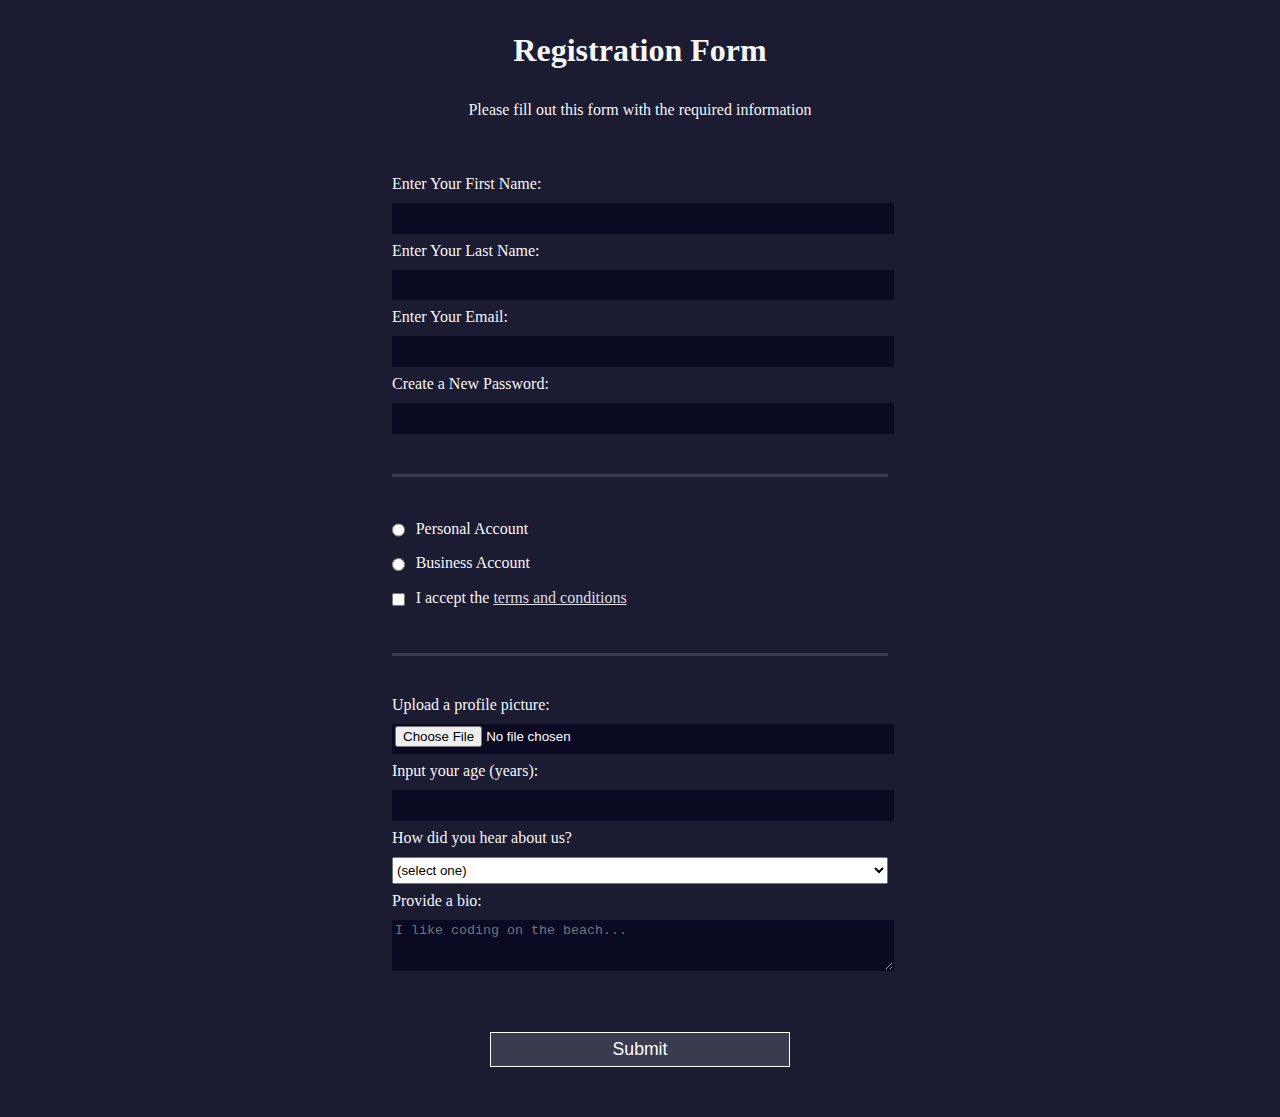
<file: 1-Responsive Web Design/1/4-HTMLForms/index.html>
<!DOCTYPE html>
<html lang="en">
  <head>
    <meta charset="UTF-8">
    <title>Registration Form</title>
    <link rel="stylesheet" href="styles.css" />
  </head>
  <body>
    <h1>Registration Form</h1>
    <p>Please fill out this form with the required information</p>
    <form method="post" action='https://register-demo.freecodecamp.org'>
      <fieldset>
        <label for="first-name">Enter Your First Name: <input id="first-name" name="first-name" type="text" required /></label>
        <label for="last-name">Enter Your Last Name: <input id="last-name" name="last-name" type="text" required /></label>
        <label for="email">Enter Your Email: <input id="email" name="email" type="email" required /></label>
        <label for="new-password">Create a New Password: <input id="new-password" name="new-password" type="password" pattern="[a-z0-5]{8,}" required /></label>
      </fieldset>
      <fieldset>
        <label for="personal-account"><input id="personal-account" type="radio" name="account-type" class="inline" /> Personal Account</label>
        <label for="business-account"><input id="business-account" type="radio" name="account-type" class="inline" /> Business Account</label>
        <label for="terms-and-conditions">
          <input id="terms-and-conditions" type="checkbox" required name="terms-and-conditions" class="inline" /> I accept the <a href="https://www.freecodecamp.org/news/terms-of-service/">terms and conditions</a>
        </label>
      </fieldset>
      <fieldset>
        <label for="profile-picture">Upload a profile picture: <input id="profile-picture" type="file" name="file" /></label>
        <label for="age">Input your age (years): <input id="age" type="number" name="age" min="13" max="120" /></label>
        <label for="referrer">How did you hear about us?
          <select id="referrer" name="referrer">
            <option value="">(select one)</option>
            <option value="1">freeCodeCamp News</option>
            <option value="2">freeCodeCamp YouTube Channel</option>
            <option value="3">freeCodeCamp Forum</option>
            <option value="4">Other</option>
          </select>
        </label>
        <label for="bio">Provide a bio:
          <textarea id="bio" name="bio" rows="3" cols="30" placeholder="I like coding on the beach..."></textarea>
        </label>
      </fieldset>
      <input type="submit" value="Submit" />
    </form>
  </body>
</html>
</file>
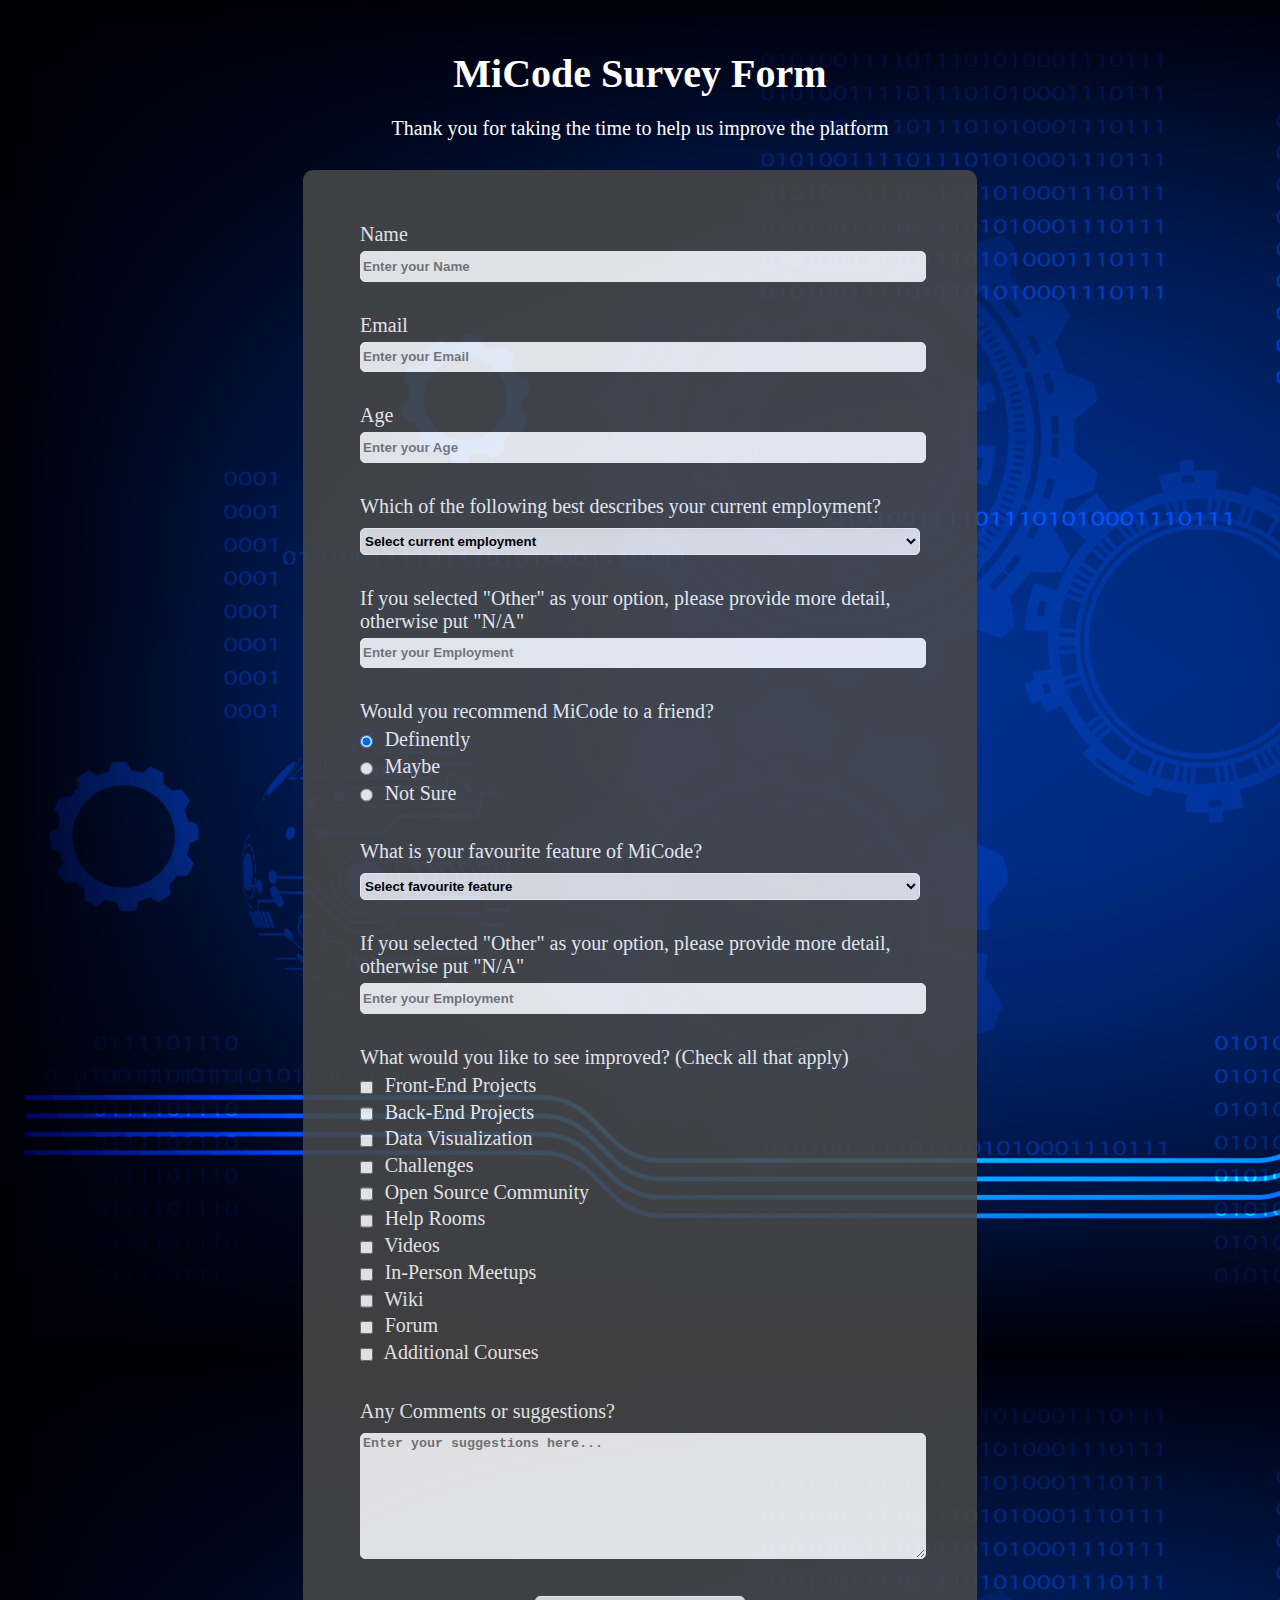
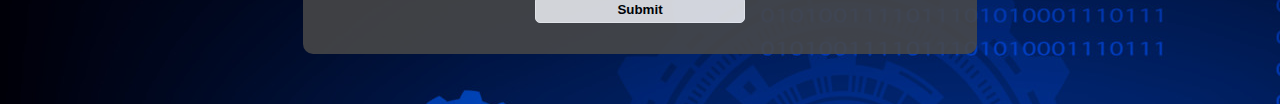
<file: 1-Responsive Web Design/1/5-SurveryForm/index.html>
<!DOCTYPE html>
<html lang="en">
<head>
    <meta charset="UTF-8">
    <meta name="viewport" content="width=device-width, initial-scale=1.0">
    <title>Document</title>
    <link href="styles.css" rel="stylesheet"/>
</head>
<body>
    <div class="container">
        <header>
            <h1 id="title">MiCode Survey Form</h1>
            <p id="description"> Thank you for taking the time to help us improve the platform</p>
        </header>
        <form id="survey-form">
            <div class="form-control">
                <label id="name-label" for="name">Name <input type="text" id="name" placeholder="Enter your Name" required></label>
            </div>
            <div class="form-control">
                <label id="email-label" for="email">Email <input type="email" id="email" placeholder="Enter your Email" required></label>
            </div>
            <div class="form-control">
                <label id="number-label" for="age">Age <input type="number" id="number" placeholder="Enter your Age" min=13 max=100 required></label>
            </div>
            <div class="form-control">
                <label for="role">
                    <p>Which of the following best describes your current employment?</p> 
                    <select id="role" name="role" required>
                        <option disabled selected value="">Select current employment</option>
                        <option value="a1">Student</option>
                        <option value="a2">Full Time Work</option>
                        <option value="a3">Part Time Work</option>
                        <option value="a4">Full Time Learner</option>
                        <option value="a5">Unemployed</option>
                        <option value="a6">Prefer not to say</option>
                        <option value="a7">Other</option>
                    </select>
                </label>
            </div>
            <div class="form-control">
                <label for="other">If you selected "Other" as your option, please provide more detail, otherwise put "N/A"<input type="text" id="age" placeholder="Enter your Employment" required></label>
            </div>
            <div class="form-control">
                <p>Would you recommend MiCode to a friend?</p>
                <label for="user-recommend"><input type="radio" name="user-recommend" checked value="Def"> Definently</label> <br>
                <label for="user-recommend"><input type="radio" name="user-recommend" value="May"> Maybe</label> <br>
                <label for="user-recommend"><input type="radio" name="user-recommend" value="No"> Not Sure</label> <br>
            </div>
            <div class="form-control">
                <label for="name">
                    <p>What is your favourite feature of MiCode?</p> 
                    <select id="dropdown" class="closer" required>
                        <option disabled selected value="">Select favourite feature</option>
                        <option value="b1">Challenges</option>
                        <option value="b2">Projects</option>
                        <option value="b3">Community</option>
                        <option value="b4">Open Source</option>
                        <option value="b5">Tests</option>
                        <option value="b6">Other</option>
                    </select>
                </label>
            </div>
            <div class="form-control">
                <label for="other">If you selected "Other" as your option, please provide more detail, otherwise put "N/A"<input type="text" id="age" placeholder="Enter your Employment" required></label>
            </div>
            <div class="form-control">
                <p>What would you like to see improved? (Check all that apply)</p>
                <label for="front-end"><input id="front-end" type="checkbox" name="front-end" value="FE-proj"/> Front-End Projects</label> <br>
                <label for="back-end"><input id="back-end" type="checkbox" name="back-end" value="BE-proj"/> Back-End Projects</label> <br>
                <label for="data-visualiztion"><input id="data-visualiztion" type="checkbox" name="data-visualiztion" value="DV"/> Data Visualization</label> <br>
                <label for="challeneges"><input id="challeneges" type="checkbox" name="challeneges" value="Chal"/> Challenges</label> <br>
                <label for="open-source"><input id="open-source" type="checkbox" name="open-source" value="OSC"/> Open Source Community</label> <br>
                <label for="help-rooms"><input id="help-rooms" type="checkbox" name="help-rooms" value="HR"/> Help Rooms</label> <br>
                <label for="videos"><input id="videos" type="checkbox" name="videos" value="Vid"/> Videos</label> <br>
                <label for="meetup"><input id="meetup" type="checkbox" name="meetup" value="IPM"/> In-Person Meetups</label> <br>
                <label for="wiki"><input id="wiki" type="checkbox" name="wiki" value="Wiki"/> Wiki</label> <br>
                <label for="forum"><input id="forum" type="checkbox" name="forum" value="Forum"/> Forum</label> <br>
                <label for=><input id="courses" type="checkbox" name="courses" value="AC"/> Additional Courses</label> <br>
            </div>
            <div class="form-control">
                <p>Any Comments or suggestions?</p>
                <textarea id="bio" name="bio" rows="8" cols="30" placeholder="Enter your suggestions here..."></textarea>
            </div>
            <input id="submit" type="submit" value="Submit" />
        </form>
    </div>
</body>
</html>
</file>
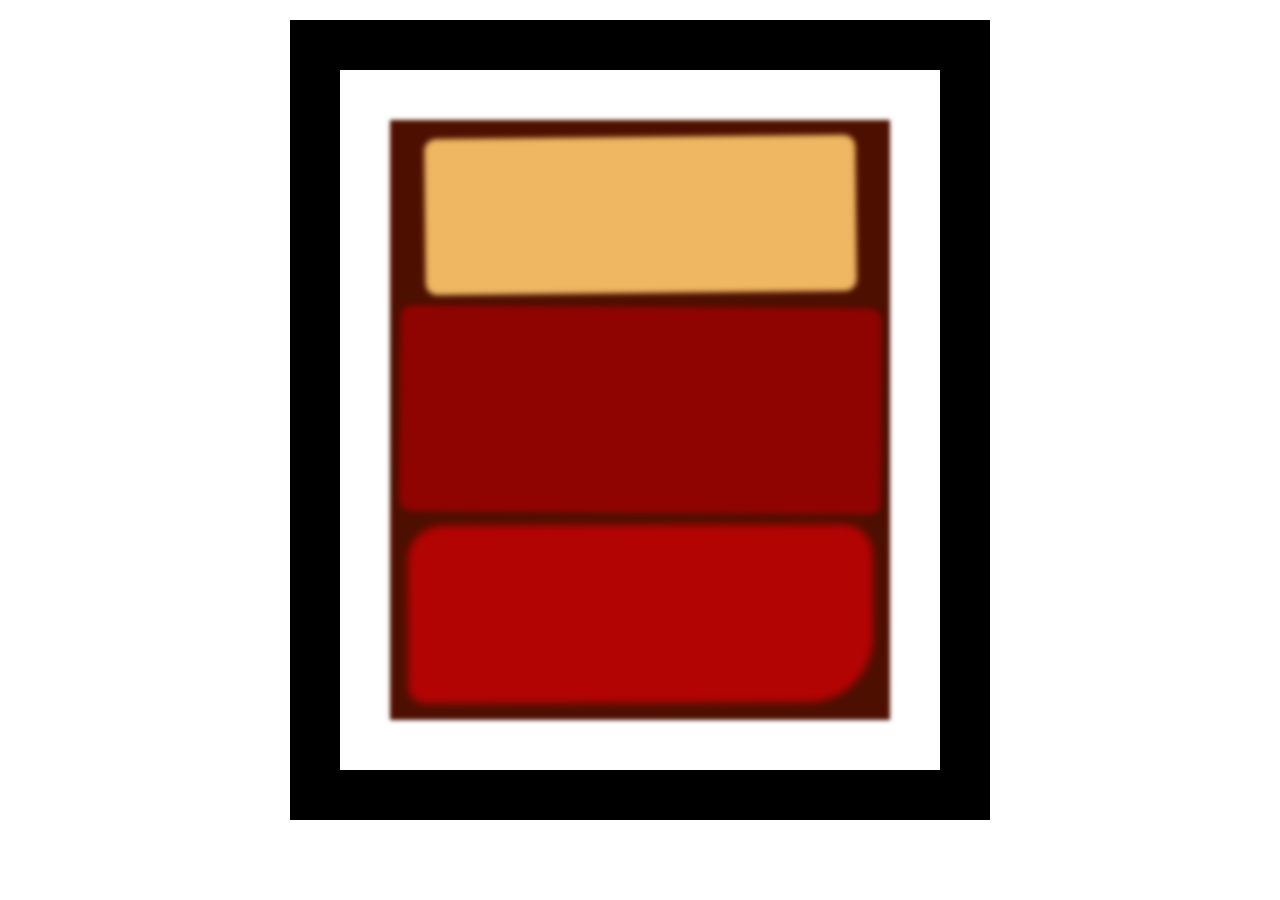
<file: 1-Responsive Web Design/2/1-CSSBoxModel/index.html>
<!DOCTYPE html>
<html lang="en">
  <head>
    <meta charset="UTF-8">
    <title>Rothko Painting</title>
    <link href="./styles.css" rel="stylesheet">
  </head>
  <body>
    <div class="frame">
      <div class="canvas">
        <div class="one"></div>
        <div class="two"></div>
        <div class="three"></div>
      </div>
    </div>
  </body>
</html>
</file>
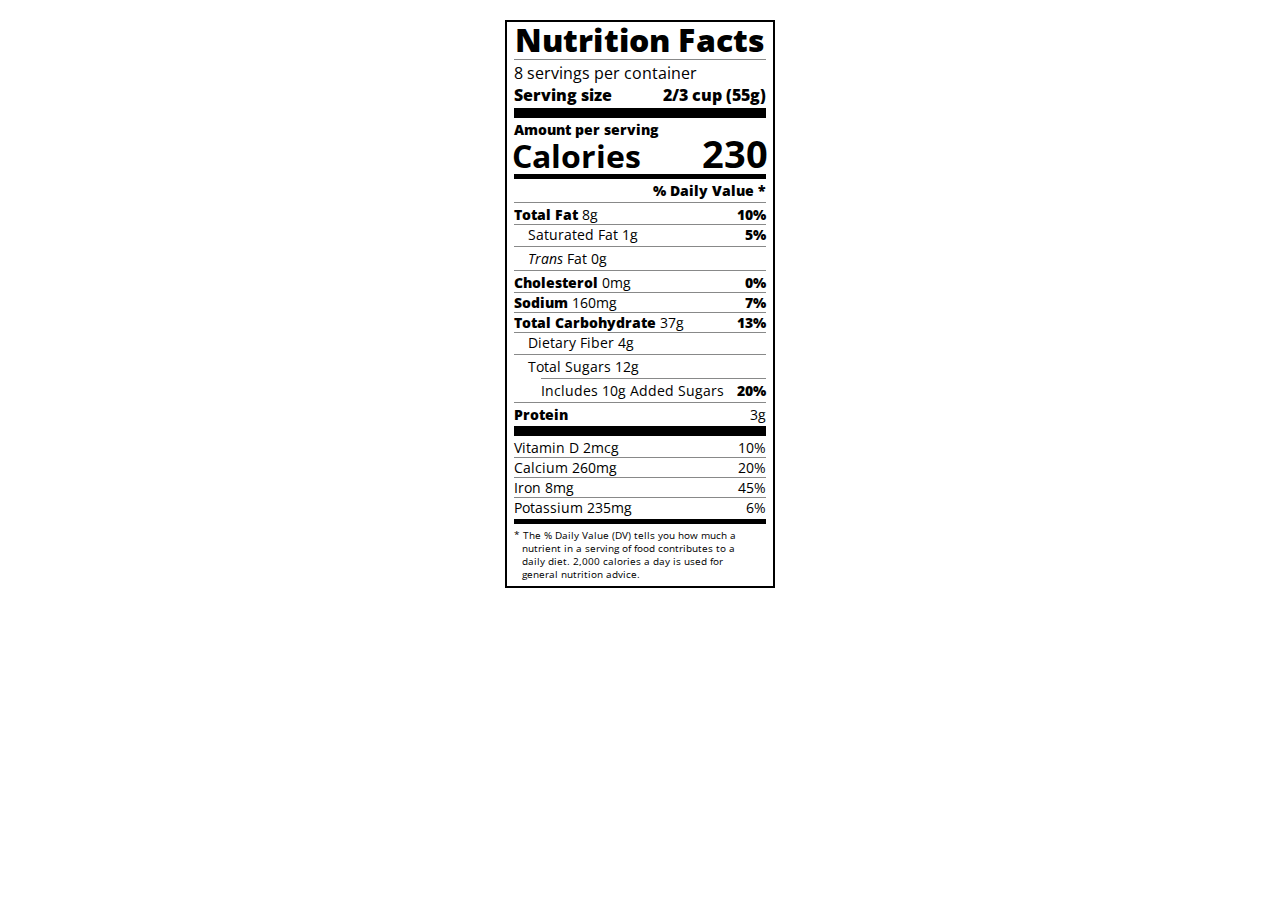
<file: 1-Responsive Web Design/2/3-Typography-NutritionLabel/index.html>
<!DOCTYPE html>
<html lang="en">

<head>
  <meta charset="UTF-8">
  <title>Nutrition Label</title>
  <link href="https://fonts.googleapis.com/css?family=Open+Sans:400,700,800" rel="stylesheet">
  <link href="./styles.css" rel="stylesheet">
</head>

<body>
  <div class="label">
    <header>
      <h1 class="bold">Nutrition Facts</h1>
      <div class="divider"></div>
      <p>8 servings per container</p>
      <p class="bold">Serving size <span>2/3 cup (55g)</span></p>
    </header>
    <div class="divider large"></div>
    <div class="calories-info">
      <div class="left-container">
        <h2 class="bold small-text">Amount per serving</h2>
        <p>Calories</p>
      </div>
      <span>230</span>
    </div>
    <div class="divider medium"></div>
    <div class="daily-value small-text">
      <p class="bold right no-divider">% Daily Value *</p>
      <div class="divider"></div>
      <p><span><span class="bold">Total Fat</span> 8g</span> <span class="bold">10%</span></p>
      <p class="indent no-divider">Saturated Fat 1g <span class="bold">5%</span></p>
      <div class="divider"></div>
      <p class="indent no-divider"><span><i>Trans</i> Fat 0g</span></p>
      <div class="divider"></div>
      <p><span><span class="bold">Cholesterol</span> 0mg</span> <span class="bold">0%</span></p>
      <p><span><span class="bold">Sodium</span> 160mg</span> <span class="bold">7%</span></p>
      <p><span><span class="bold">Total Carbohydrate</span> 37g</span> <span class="bold">13%</span></p>
      <p class="indent no-divider">Dietary Fiber 4g</p>
      <div class="divider"></div>
      <p class="indent no-divider">Total Sugars 12g</p>
      <div class="divider double-indent"></div>
      <p class="double-indent no-divider">Includes 10g Added Sugars <span class="bold">20%</span>
      <div class="divider"></div>
      <p class="no-divider"><span class="bold">Protein</span> 3g</p>
      <div class="divider large"></div>
      <p>Vitamin D 2mcg <span>10%</span></p>
      <p>Calcium 260mg <span>20%</span></p>
      <p>Iron 8mg <span>45%</span></p>
      <p class="no-divider">Potassium 235mg <span>6%</span></p>
    </div>
    <div class="divider medium"></div>
    <p class="note">* The % Daily Value (DV) tells you how much a nutrient in a serving of food contributes to a daily
      diet. 2,000 calories a day is used for general nutrition advice.</p>
  </div>
</body>
</html>
</file>
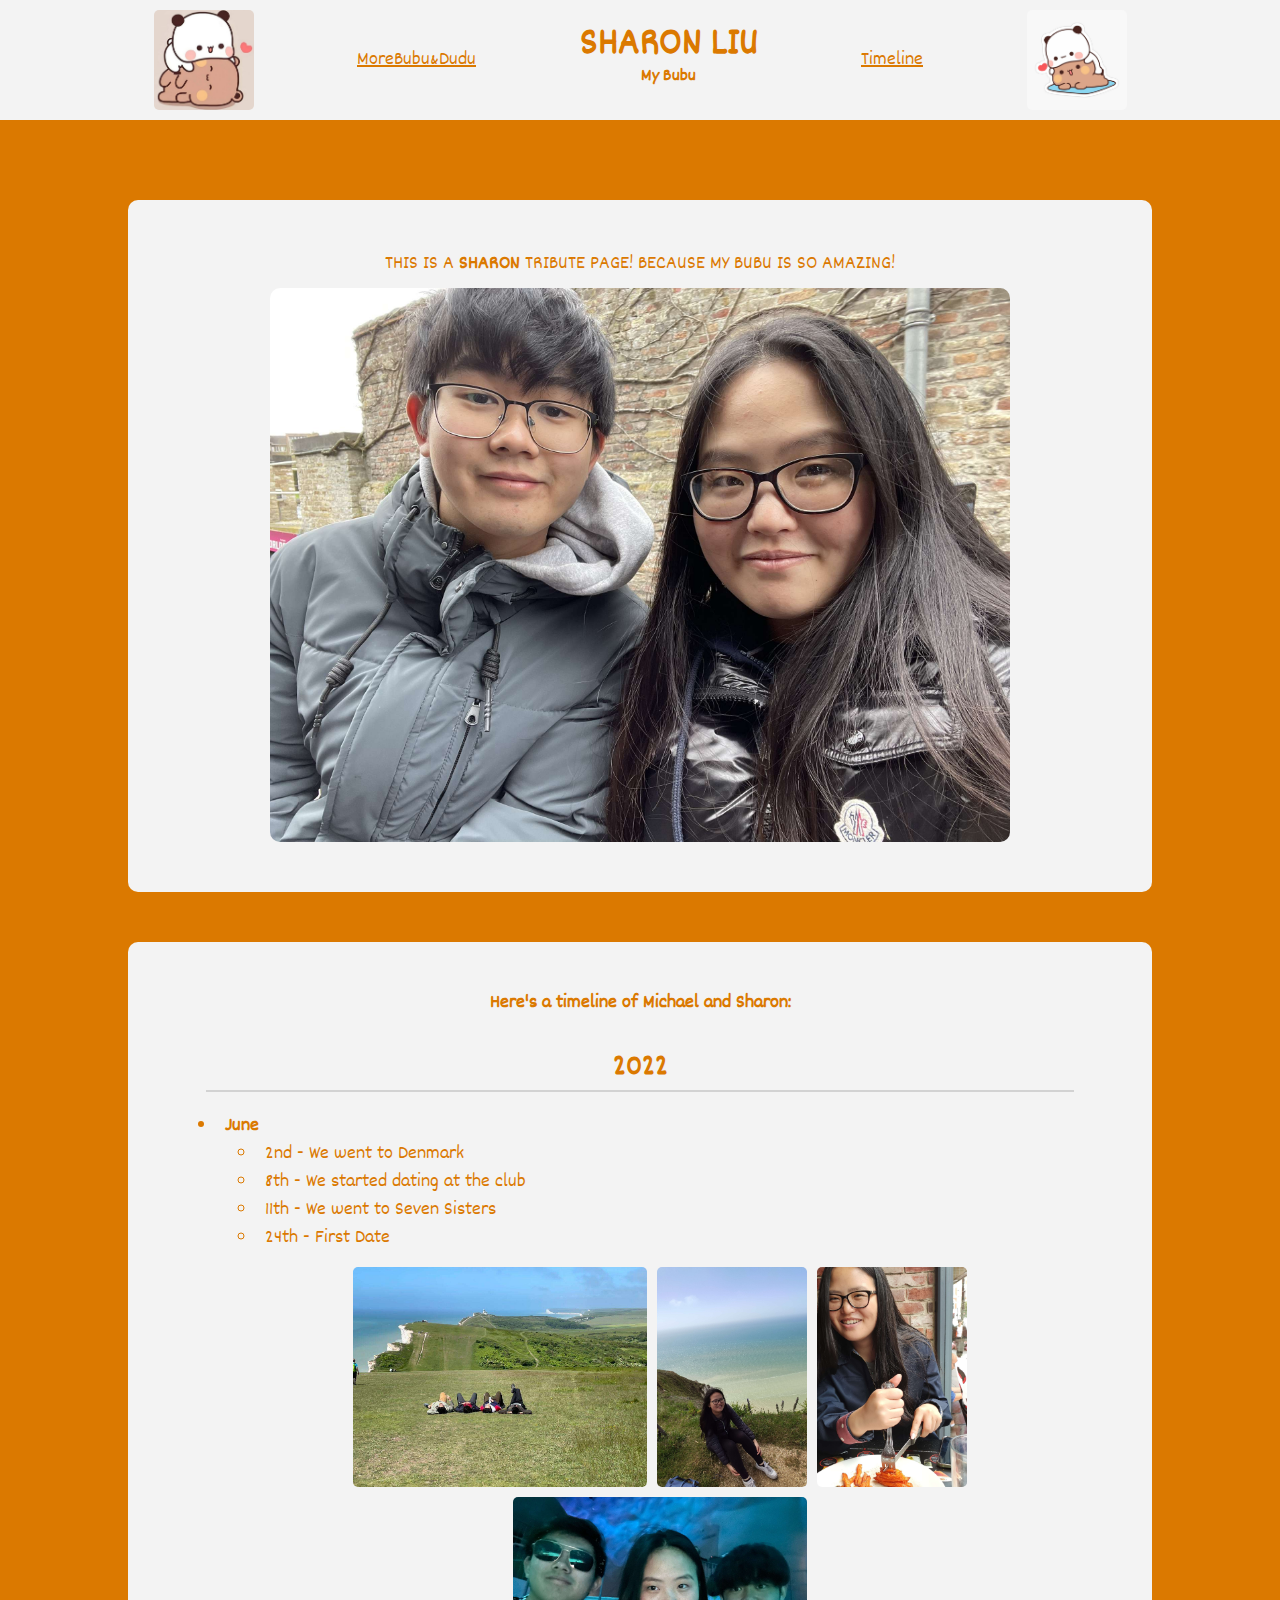
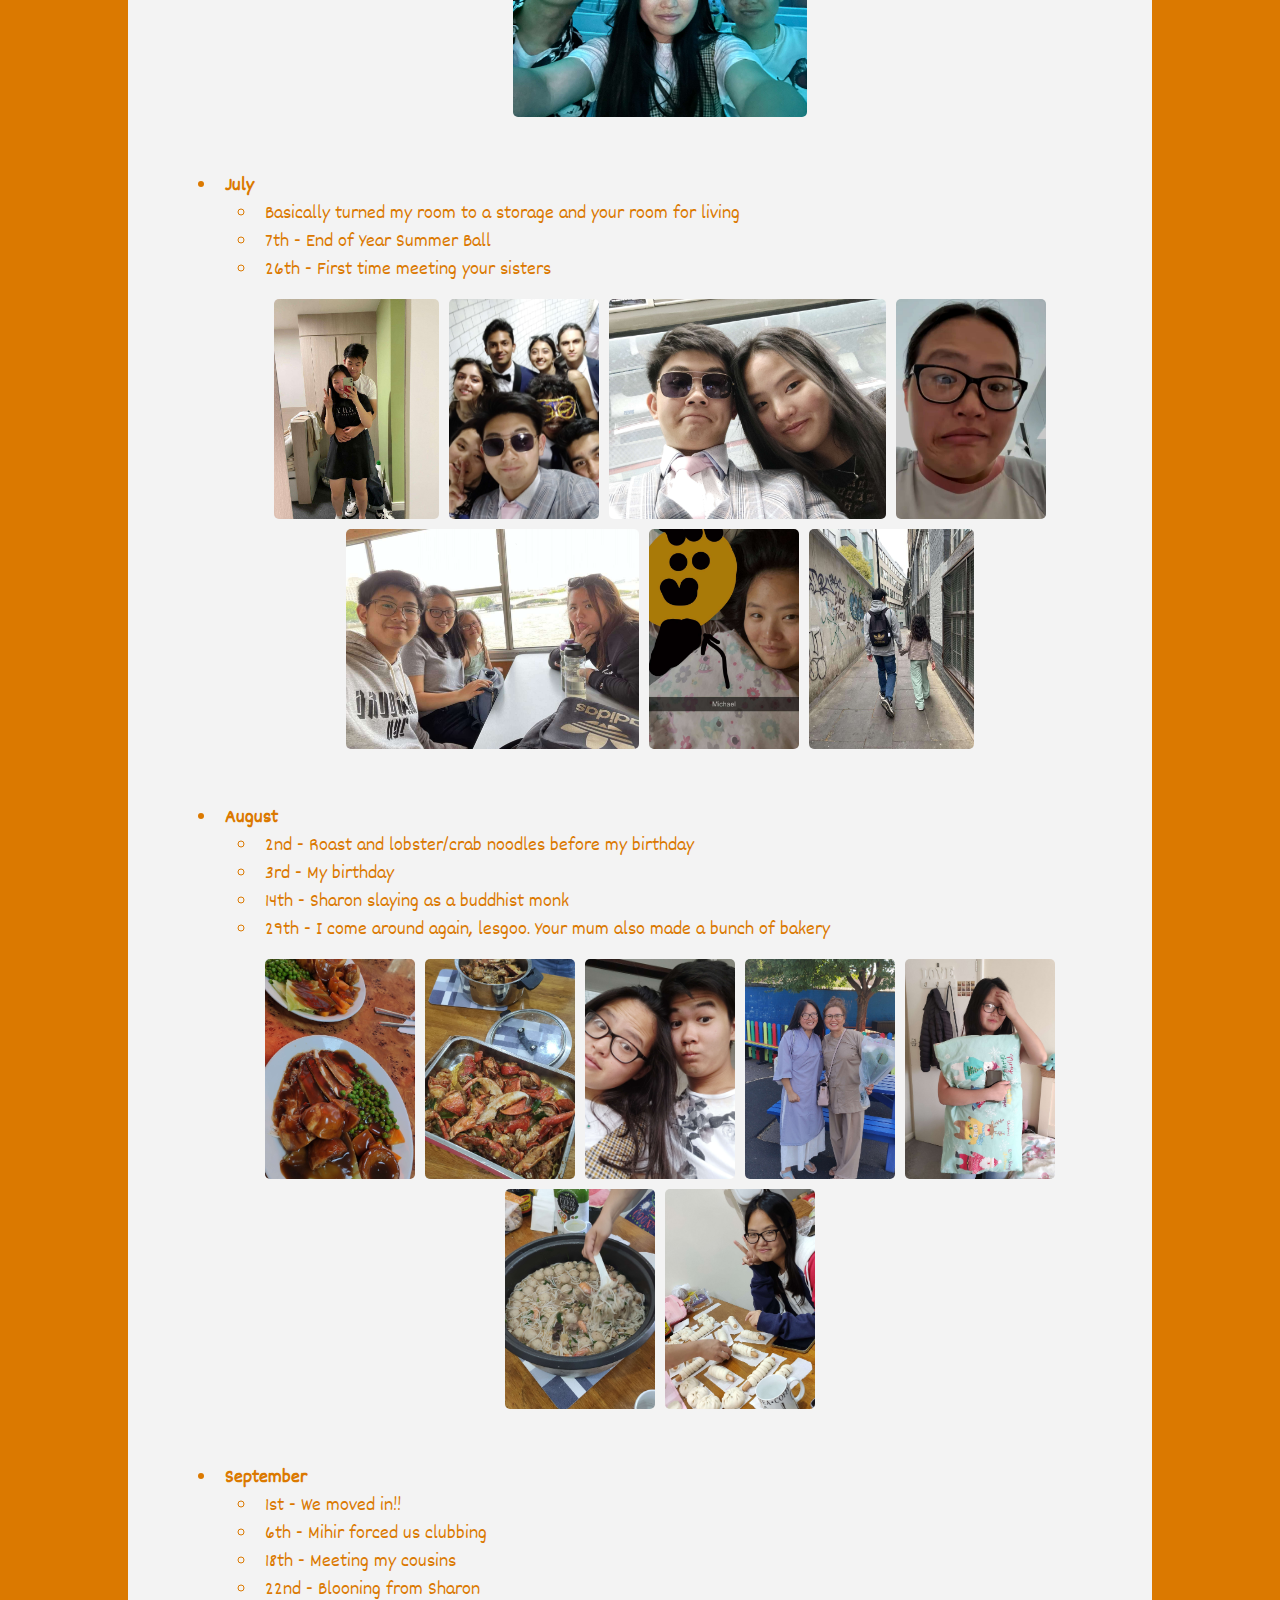
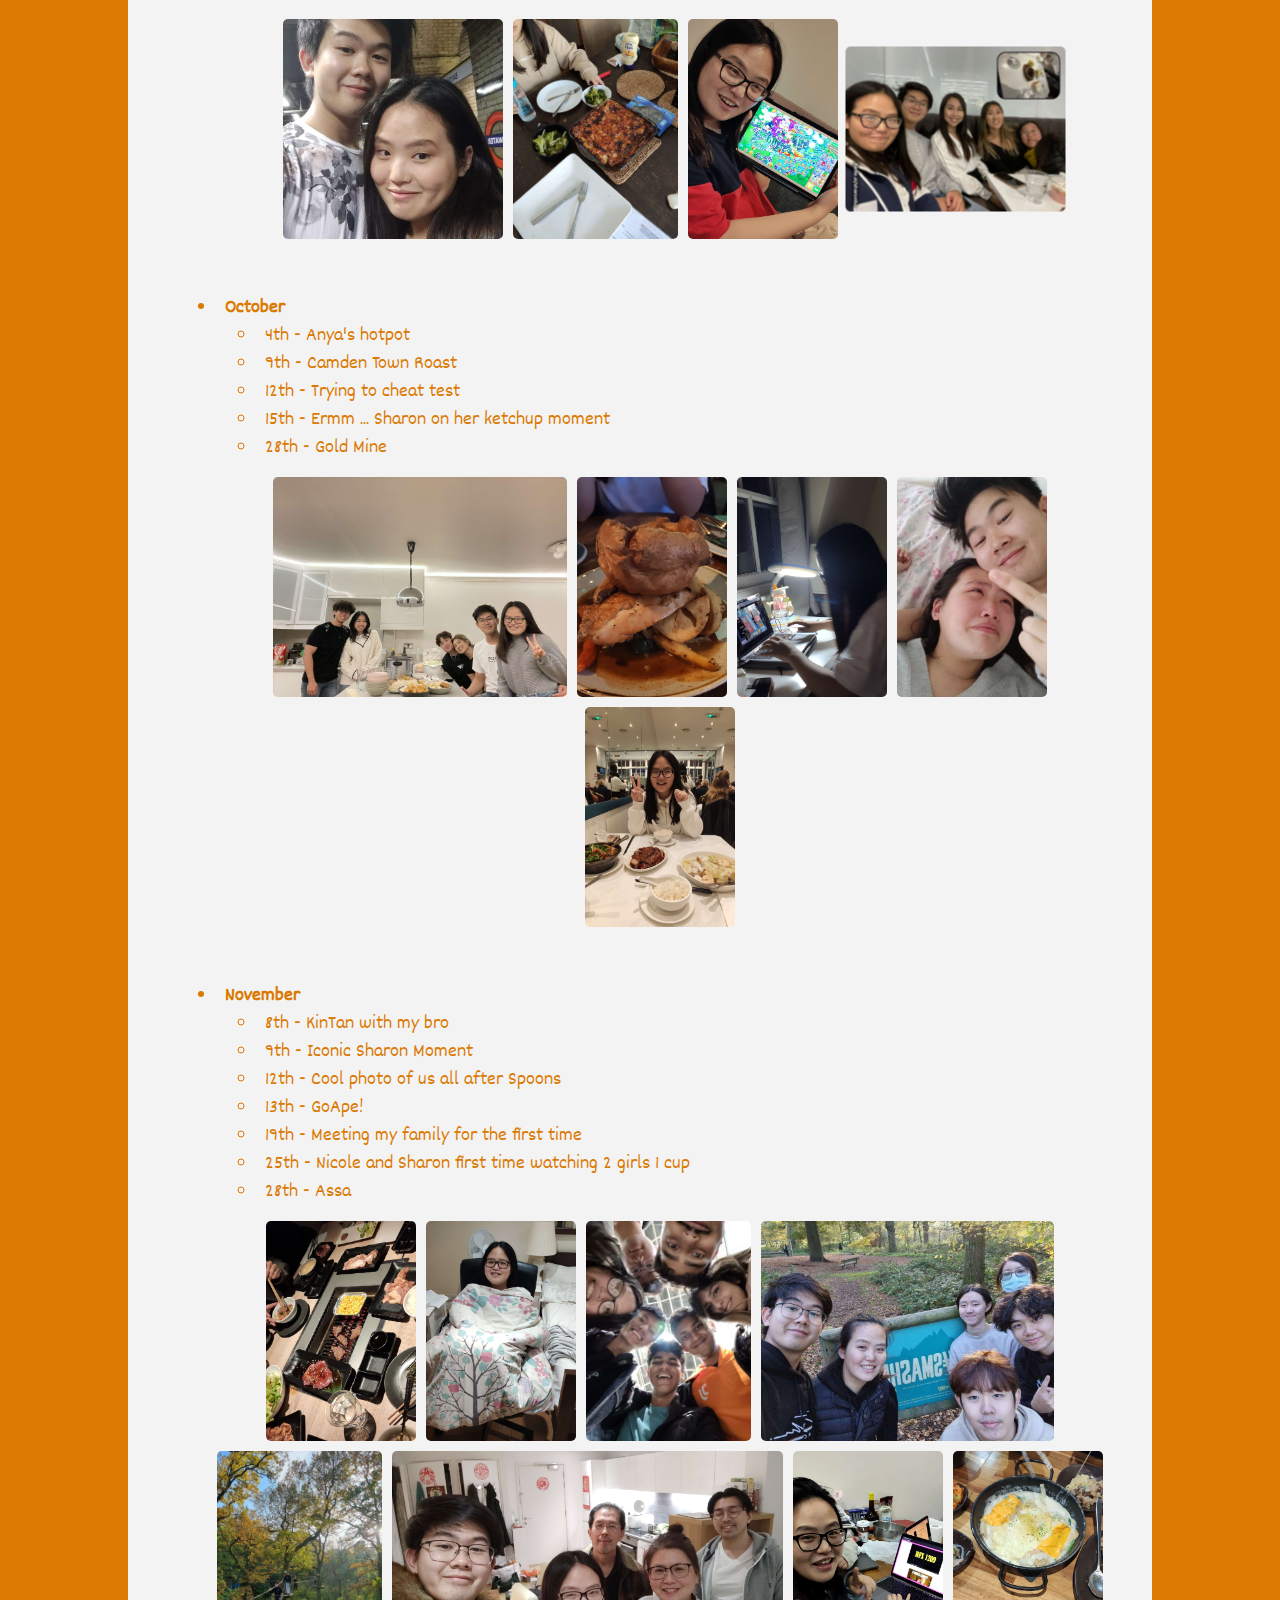
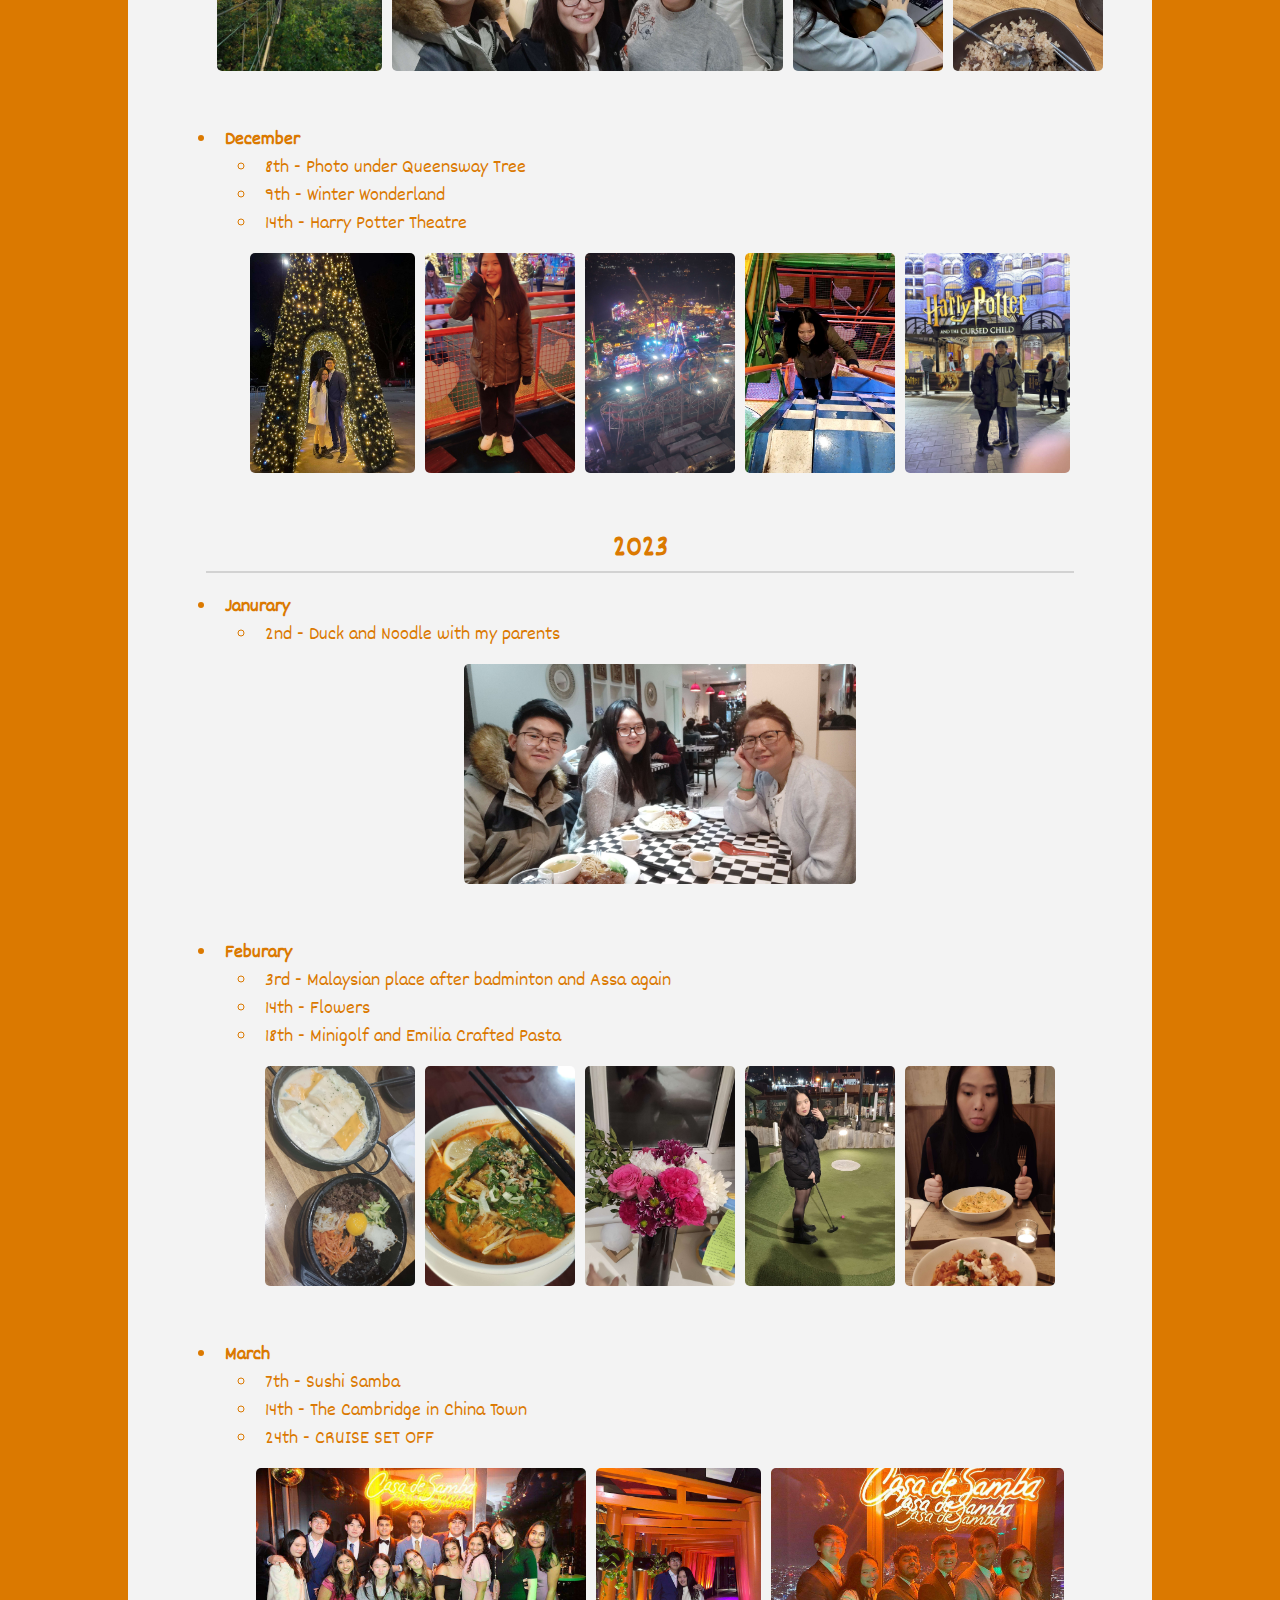
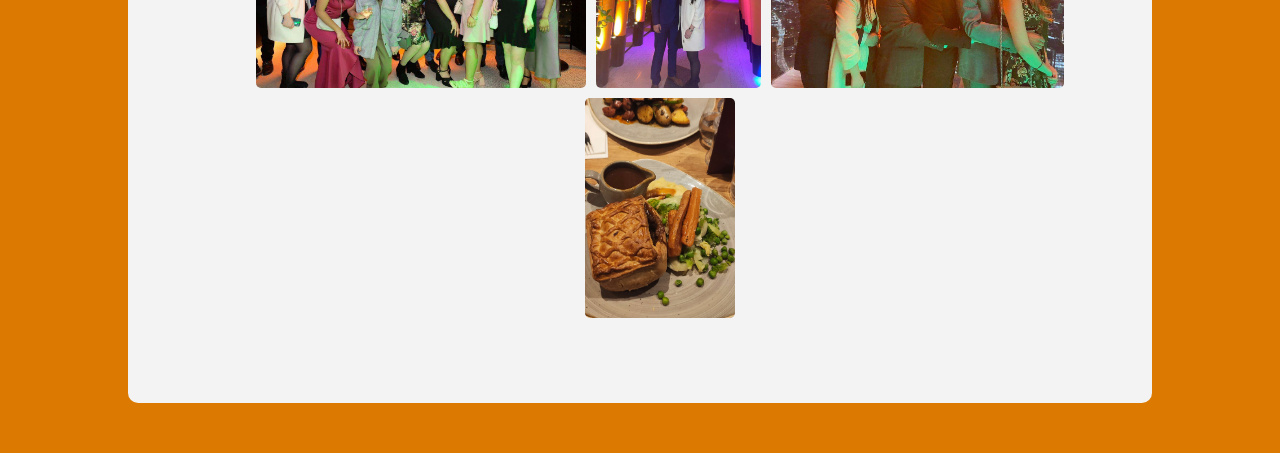
<file: 1-Responsive Web Design/2/5-TributePage/index.html>
<!DOCTYPE html>
<html lang="en">
<head>
    <meta charset="UTF-8">
    <meta name="viewport" content="width=device-width, initial-scale=1.0">
    <title>Tribute</title>
    <link href="styles.css" rel="stylesheet">
    <link href='https://fonts.googleapis.com/css?family=Dekko' rel='stylesheet'>
</head>
<body>
    <main id="main">
    <header>
        <img src="bubu1.jpg" id="bubu1">
        <a href="https://www.pxfuel.com/en/query?q=bubu+dudu" id="tribute-link" target="_blank">MoreBubu&Dudu</a>
        <label class="title">
            <h1 id="title">Sharon Liu</h1>
            <h2>My Bubu</h2>
        </label>
        <a href="#tribute-info" id="tribute-link">Timeline</a>
        <img src="bubu2.jpg" id="bubu2">
    </header>
        <figure id="img-div">
            <figcaption id="img-caption">THIS IS A <label class="bold">SHARON</label> TRIBUTE PAGE! BECAUSE MY BUBU IS SO AMAZING!</figcaption>
            <img src="M&S.jpg" id="image">
        </figure>
        <div id="tribute-info" class="tribute-info">
            <div><h2>Here's a timeline of Michael and Sharon: </h2></div>
            <div><p class="bold large">2022</p></div>
            <div class="break"></div>
            <div class="info">
                <ul>
                    <div class="dividers">
                    <li class="bold">June</li>
                        <ul>
                            <li> 2nd - We went to Denmark</li>
                            <li> 8th - We started dating at the club</li>
                            <li> 11th - We went to Seven Sisters</li>
                            <li> 24th - First Date</li>
                        </ul> 
                        <div class="pictures">
                            <img src="1.jpg" class="pic">
                            <img src="2.jpg" class="pic">
                            <img src="3.jpg" class="pic">
                            <img src="4.jpg" class="pic">
                        </div>
                    </div>
                    <div class="dividers">
                    <li class="bold">July</li>
                        <ul>
                            <li> Basically turned my room to a storage and your room for living </li>
                            <li> 7th - End of Year Summer Ball </li>
                            <li> 26th - First time meeting your sisters </li>
                        </ul> 
                        <div class="pictures">
                            <img src="5.jpg" class="pic">
                            <img src="6.jpg" class="pic">
                            <img src="7.jpg" class="pic">
                            <img src="8.jpg" class="pic">
                            <img src="9.jpg" class="pic">
                            <img src="10.jpg" class="pic">
                            <img src="11.jpg" class="pic">
                        </div>
                    </div>
                    <div class="dividers">
                        <li class="bold">August</li>
                            <ul>
                                <li> 2nd - Roast and lobster/crab noodles before my birthday </li>
                                <li> 3rd - My birthday</li>
                                <li> 14th - Sharon slaying as a buddhist monk </li>
                                <li> 29th - I come around again, lesgoo. Your mum also made a bunch of bakery </li>
                            </ul> 
                            <div class="pictures">
                                <img src="12.jpg" class="pic">
                                <img src="13.jpg" class="pic">
                                <img src="14.jpg" class="pic">
                                <img src="15.jpg" class="pic">
                                <img src="16.jpg" class="pic">
                                <img src="17.jpg" class="pic">
                                <img src="18.jpg" class="pic">
                            </div>
                    </div>
                    <div class="dividers">
                        <li class="bold">September</li>
                            <ul>
                                <li> 1st - We moved in!! </li>
                                <li> 6th - Mihir forced us clubbing </li>
                                <li> 18th - Meeting my cousins </li>
                                <li> 22nd - Blooning from Sharon </li>

                            </ul> 
                            <div class="pictures">
                                <img src="19.jpg" class="pic">
                                <img src="20.jpg" class="pic">
                                <img src="21.jpg" class="pic">
                                <img src="22.jpg" class="pic rotate">
                            </div>
                    </div>
                    <div class="dividers">
                        <li class="bold">October</li>
                            <ul>
                                <li> 4th - Anya's hotpot</li>
                                <li> 9th - Camden Town Roast </li>
                                <li> 12th - Trying to cheat test </li>
                                <li> 15th - Ermm ... Sharon on her ketchup moment </li>
                                <li> 28th - Gold Mine </li>
                            </ul> 
                            <div class="pictures">
                                <img src="23.jpg" class="pic">
                                <img src="24.jpg" class="pic">
                                <img src="25.jpg" class="pic">
                                <img src="26.jpg" class="pic">
                                <img src="27.jpg" class="pic">
                            </div>
                    </div>
                    <div class="dividers">
                        <li class="bold">November</li>
                            <ul>
                                <li> 8th - KinTan with my bro</li>
                                <li> 9th - Iconic Sharon Moment</li>
                                <li> 12th - Cool photo of us all after Spoons</li>
                                <li> 13th - GoApe!</li>
                                <li> 19th - Meeting my family for the first time </li>
                                <li> 25th - Nicole and Sharon first time watching 2 girls 1 cup </li>
                                <li> 28th - Assa </li>
                            </ul> 
                            <div class="pictures">
                                <img src="28.jpg" class="pic">
                                <img src="29.jpg" class="pic">
                                <img src="30.jpg" class="pic">
                                <img src="31.jpg" class="pic">
                                <img src="32.jpg" class="pic">
                                <img src="33.jpg" class="pic">
                                <img src="34.jpg" class="pic">
                                <img src="35.jpg" class="pic">
                            </div>
                    </div>
                    <div class="dividers">
                        <li class="bold">December</li>
                            <ul>
                                <li> 8th - Photo under Queensway Tree</li>
                                <li> 9th - Winter Wonderland</li>
                                <li> 14th - Harry Potter Theatre</li>

                            </ul> 
                            <div class="pictures">
                                <img src="36.jpg" class="pic">
                                <img src="37.jpg" class="pic">
                                <img src="38.jpg" class="pic">
                                <img src="39.jpg" class="pic">
                                <img src="40.jpg" class="pic">
                            </div>
                    </div>
                </ul>
            </div>
            <div><p class="bold large">2023</p></div>
            <div class="break"></div>
            <div class="info">
                <ul>
                    <div class="dividers">
                        <li class="bold">Janurary</li>
                            <ul>
                                <li> 2nd - Duck and Noodle with my parents</li>
                            </ul> 
                            <div class="pictures">
                                <img src="41.jpg" class="pic">
                            </div>
                    </div>
                    <div class="dividers">
                        <li class="bold">Feburary</li>
                            <ul>
                                <li> 3rd - Malaysian place after badminton and Assa again</li>
                                <li> 14th - Flowers</li>
                                <li> 18th - Minigolf and Emilia Crafted Pasta</li>
                            </ul> 
                            <div class="pictures">
                                <img src="42.jpg" class="pic">
                                <img src="43.jpg" class="pic">
                                <img src="44.jpg" class="pic">
                                <img src="45.jpg" class="pic">
                                <img src="46.jpg" class="pic">
                            </div>
                    </div>
                    <div class="dividers">
                        <li class="bold">March</li>
                            <ul>
                                <li> 7th - Sushi Samba</li>
                                <li> 14th - The Cambridge in China Town</li>
                                <li> 24th - CRUISE SET OFF</li>
                            </ul> 
                            <div class="pictures">
                                <img src="47.jpg" class="pic">
                                <img src="48.jpg" class="pic">
                                <img src="49.jpg" class="pic">
                                <img src="50.jpg" class="pic">
                            </div>
                    </div>
                </ul>
            </div>
        </div>
    </main>
    
</body>
</html>
</file>
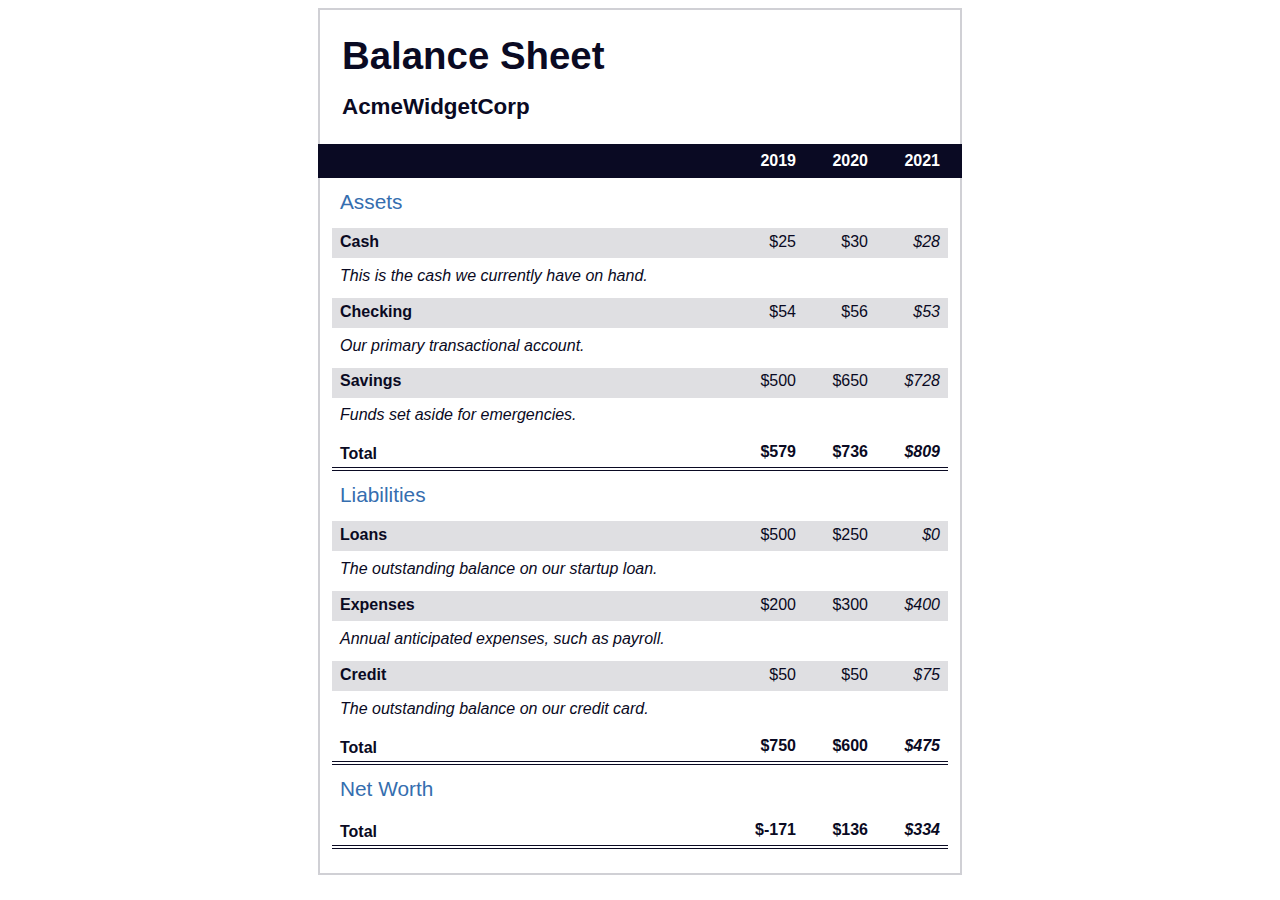
<file: 1-Responsive Web Design/3/1-PseudoSelectors/index.html>
<!DOCTYPE html>
<html lang="en">
  <head>
    <meta charset="UTF-8">
    <meta name="viewport" content="width=device-width, initial-scale=1.0">
    <title>Balance Sheet</title>
    <link rel="stylesheet" href="./styles.css">
  </head>
  <body>
    <main>
      <section>
        <h1>
          <span class="flex">
            <span>AcmeWidgetCorp</span>
            <span>Balance Sheet</span>
          </span>
        </h1>
        <div id="years" aria-hidden="true">
          <span class="year">2019</span>
          <span class="year">2020</span>
          <span class="year">2021</span>
        </div>
        <div class="table-wrap">
          <table>
            <caption>Assets</caption>
            <thead>
              <tr>
                <td></td>
                <th><span class="sr-only year">2019</span></th>
                <th><span class="sr-only year">2020</span></th>
                <th class="current"><span class="sr-only year">2021</span></th>
              </tr>
            </thead>
            <tbody>
              <tr class="data">
                <th>Cash <span class="description">This is the cash we currently have on hand.</span></th>
                <td>$25</td>
                <td>$30</td>
                <td class="current">$28</td>
              </tr>
              <tr class="data">
                <th>Checking <span class="description">Our primary transactional account.</span></th>
                <td>$54</td>
                <td>$56</td>
                <td class="current">$53</td>
              </tr>
              <tr class="data">
                <th>Savings <span class="description">Funds set aside for emergencies.</span></th>
                <td>$500</td>
                <td>$650</td>
                <td class="current">$728</td>
              </tr>
              <tr class="total">
                <th>Total <span class="sr-only">Assets</span></th>
                <td>$579</td>
                <td>$736</td>
                <td class="current">$809</td>
              </tr>
            </tbody>
          </table>
          <table>
            <caption>Liabilities</caption>
            <thead>
              <tr>
              <td></td>
              <th><span class="sr-only">2019</span></th>
              <th><span class="sr-only">2020</span></th>
              <th><span class="sr-only">2021</span></th>
              </tr>
            </thead>
            <tbody>
              <tr class="data">
                <th>Loans <span class="description">The outstanding balance on our startup loan.</span></th>
                <td>$500</td>
                <td>$250</td>
                <td class="current">$0</td>
              </tr>
              <tr class="data">
                <th>Expenses <span class="description">Annual anticipated expenses, such as payroll.</span></th>
                <td>$200</td>
                <td>$300</td>
                <td class="current">$400</td>
              </tr>
              <tr class="data">
                <th>Credit <span class="description">The outstanding balance on our credit card.</span></th>
                <td>$50</td>
                <td>$50</td>
                <td class="current">$75</td>
              </tr>
              <tr class="total">
                <th>Total <span class="sr-only">Liabilities</span></th>
                <td>$750</td>
                <td>$600</td>
                <td class="current">$475</td>
              </tr>
            </tbody>
          </table>
          <table>
            <caption>Net Worth</caption>
            <thead>
              <tr>
              <td></td>
              <th><span class="sr-only">2019</span></th>
              <th><span class="sr-only">2020</span></th>
              <th><span class="sr-only">2021</span></th>
              </tr>
            </thead>
            <tbody>
              <tr class="total">
                <th>Total <span class="sr-only">Net Worth</span></th>
                <td>$-171</td>
                <td>$136</td>
                <td class="current">$334</td>
              </tr>
            </tbody>
          </table>
        </div>
      </section>
    </main>
  </body>
</html>
</file>
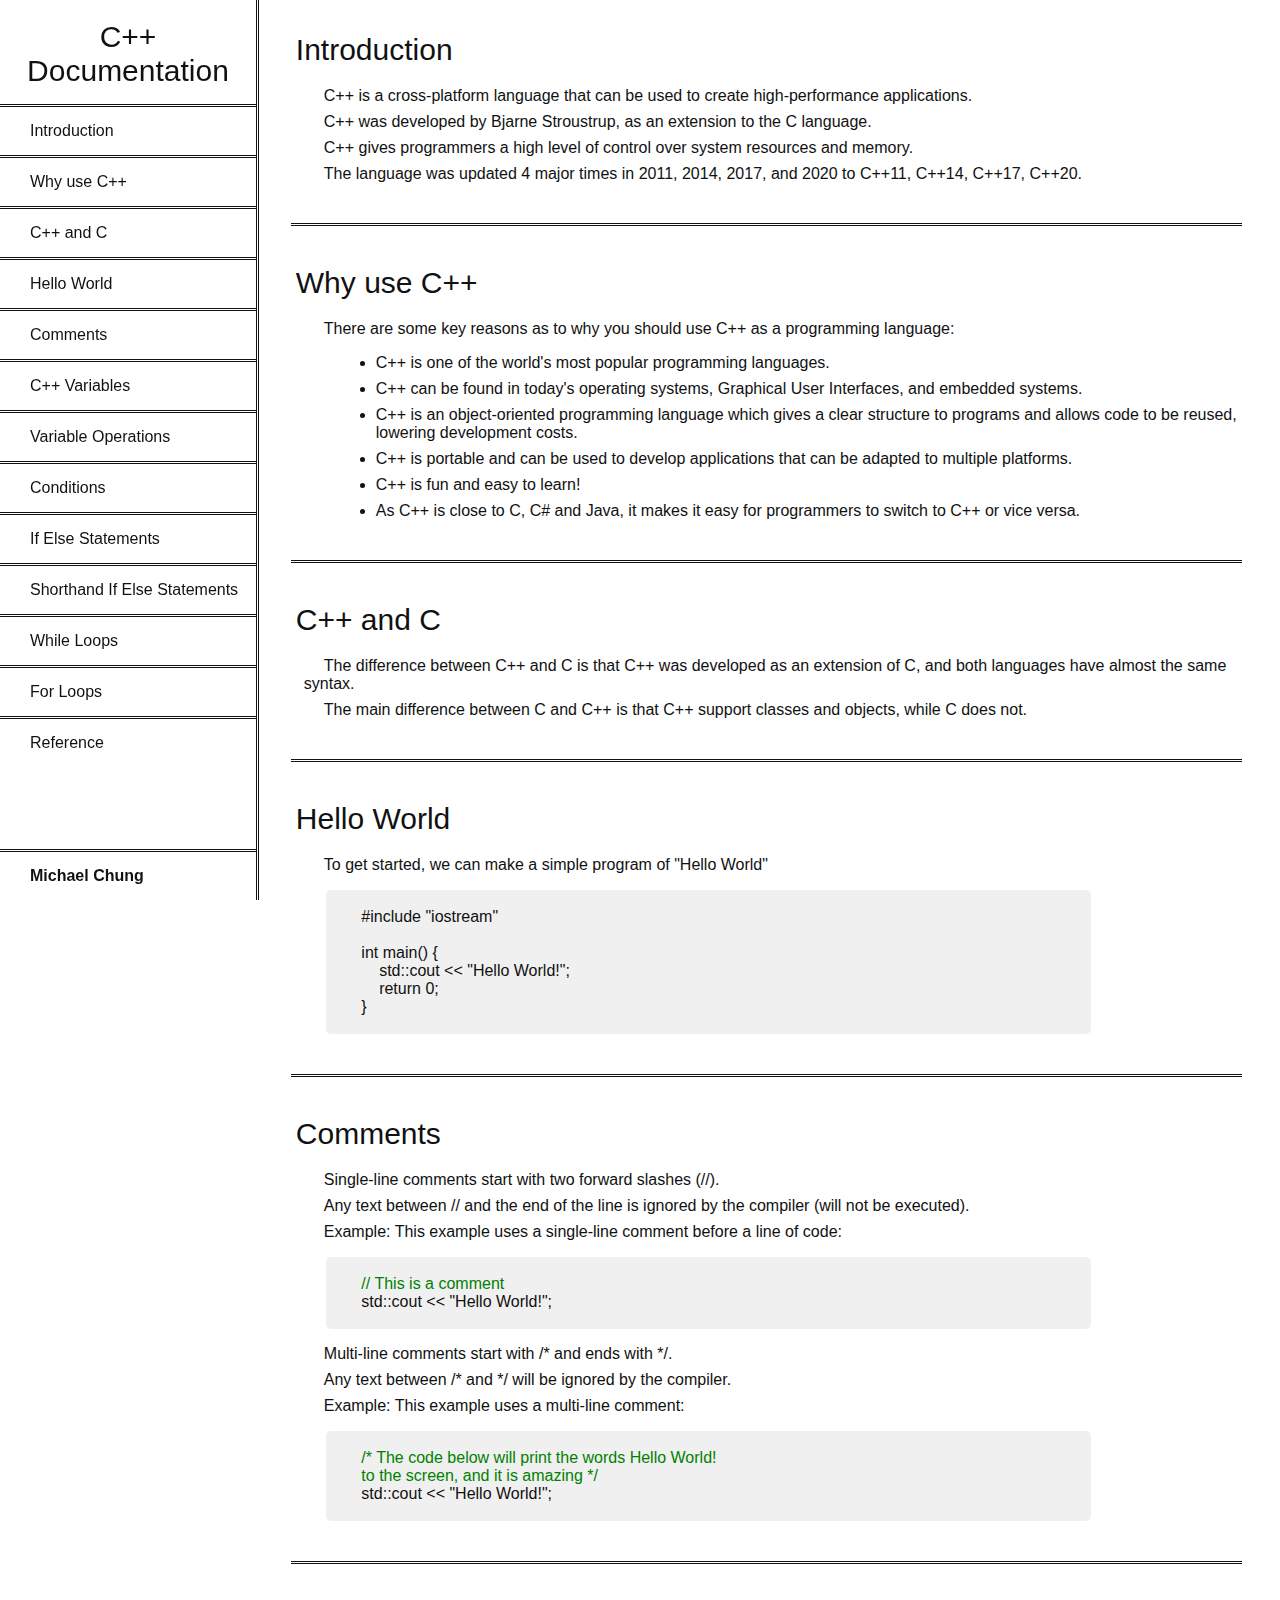
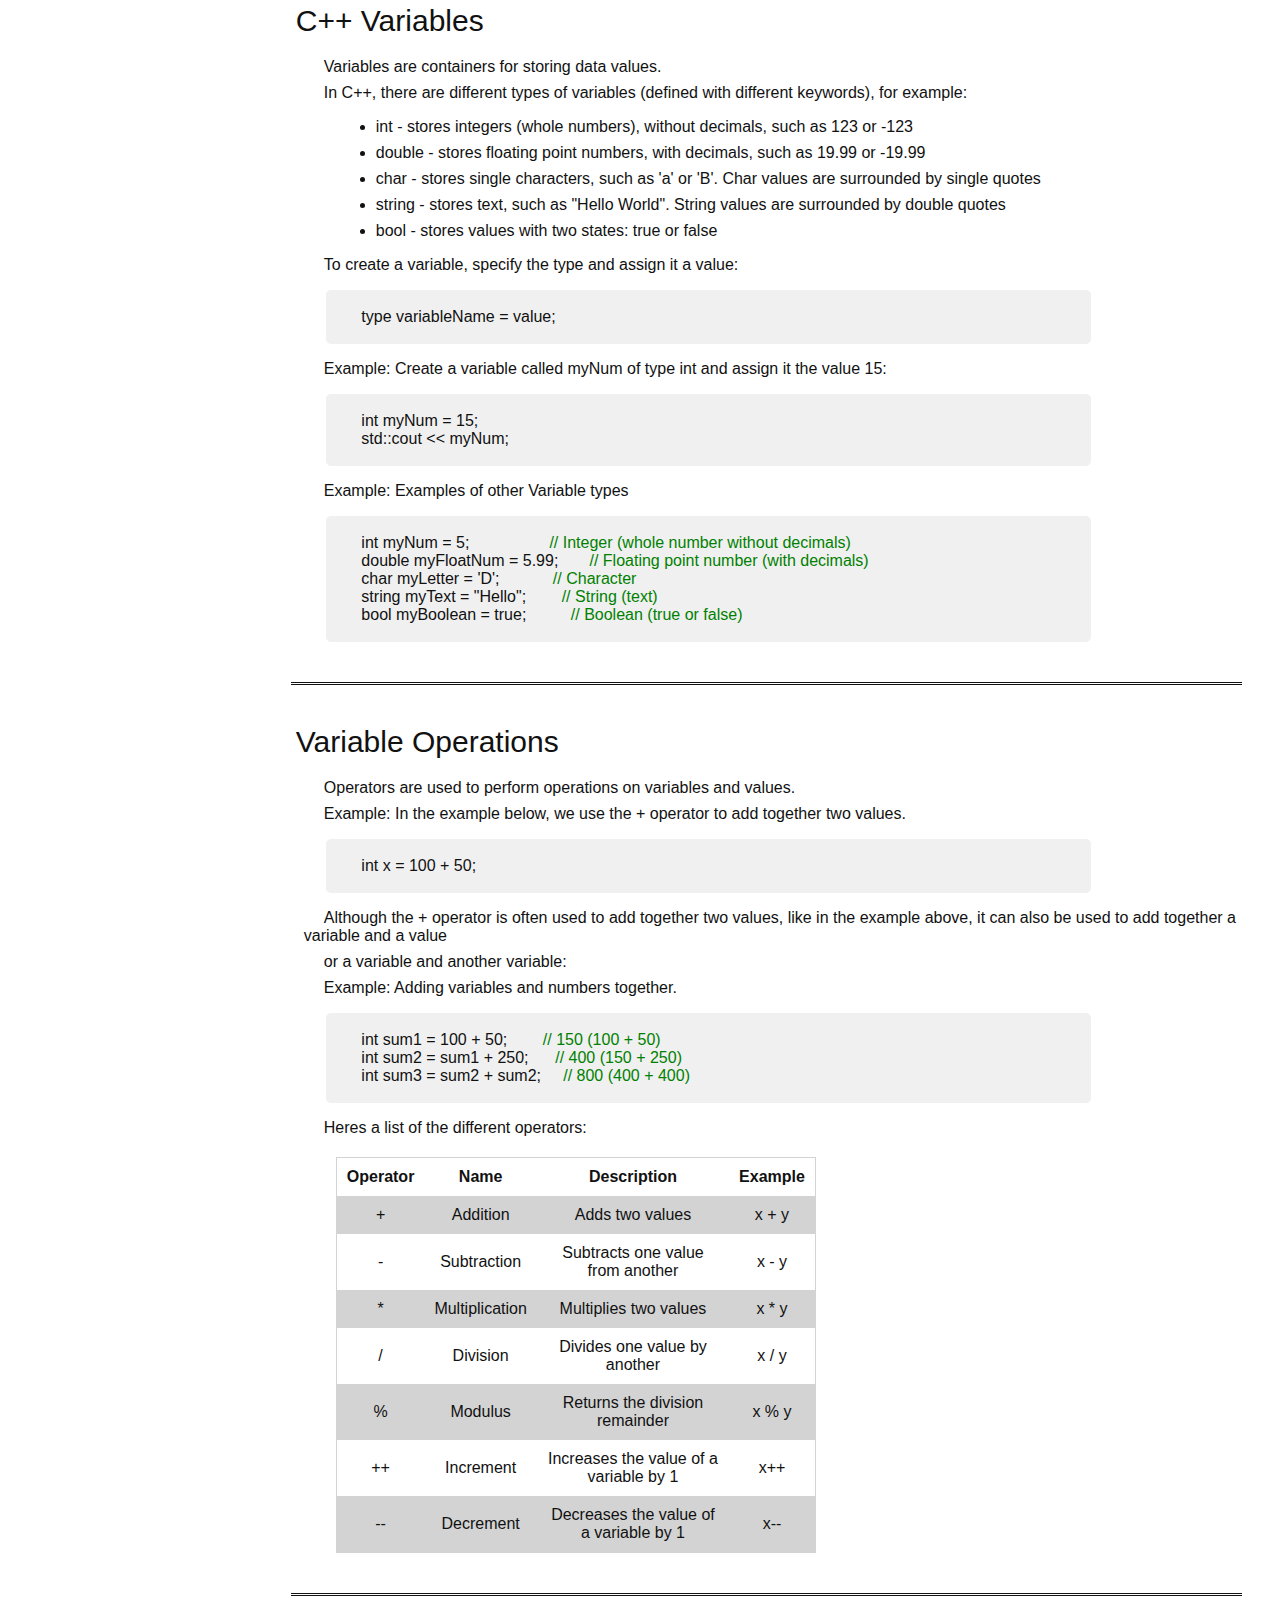
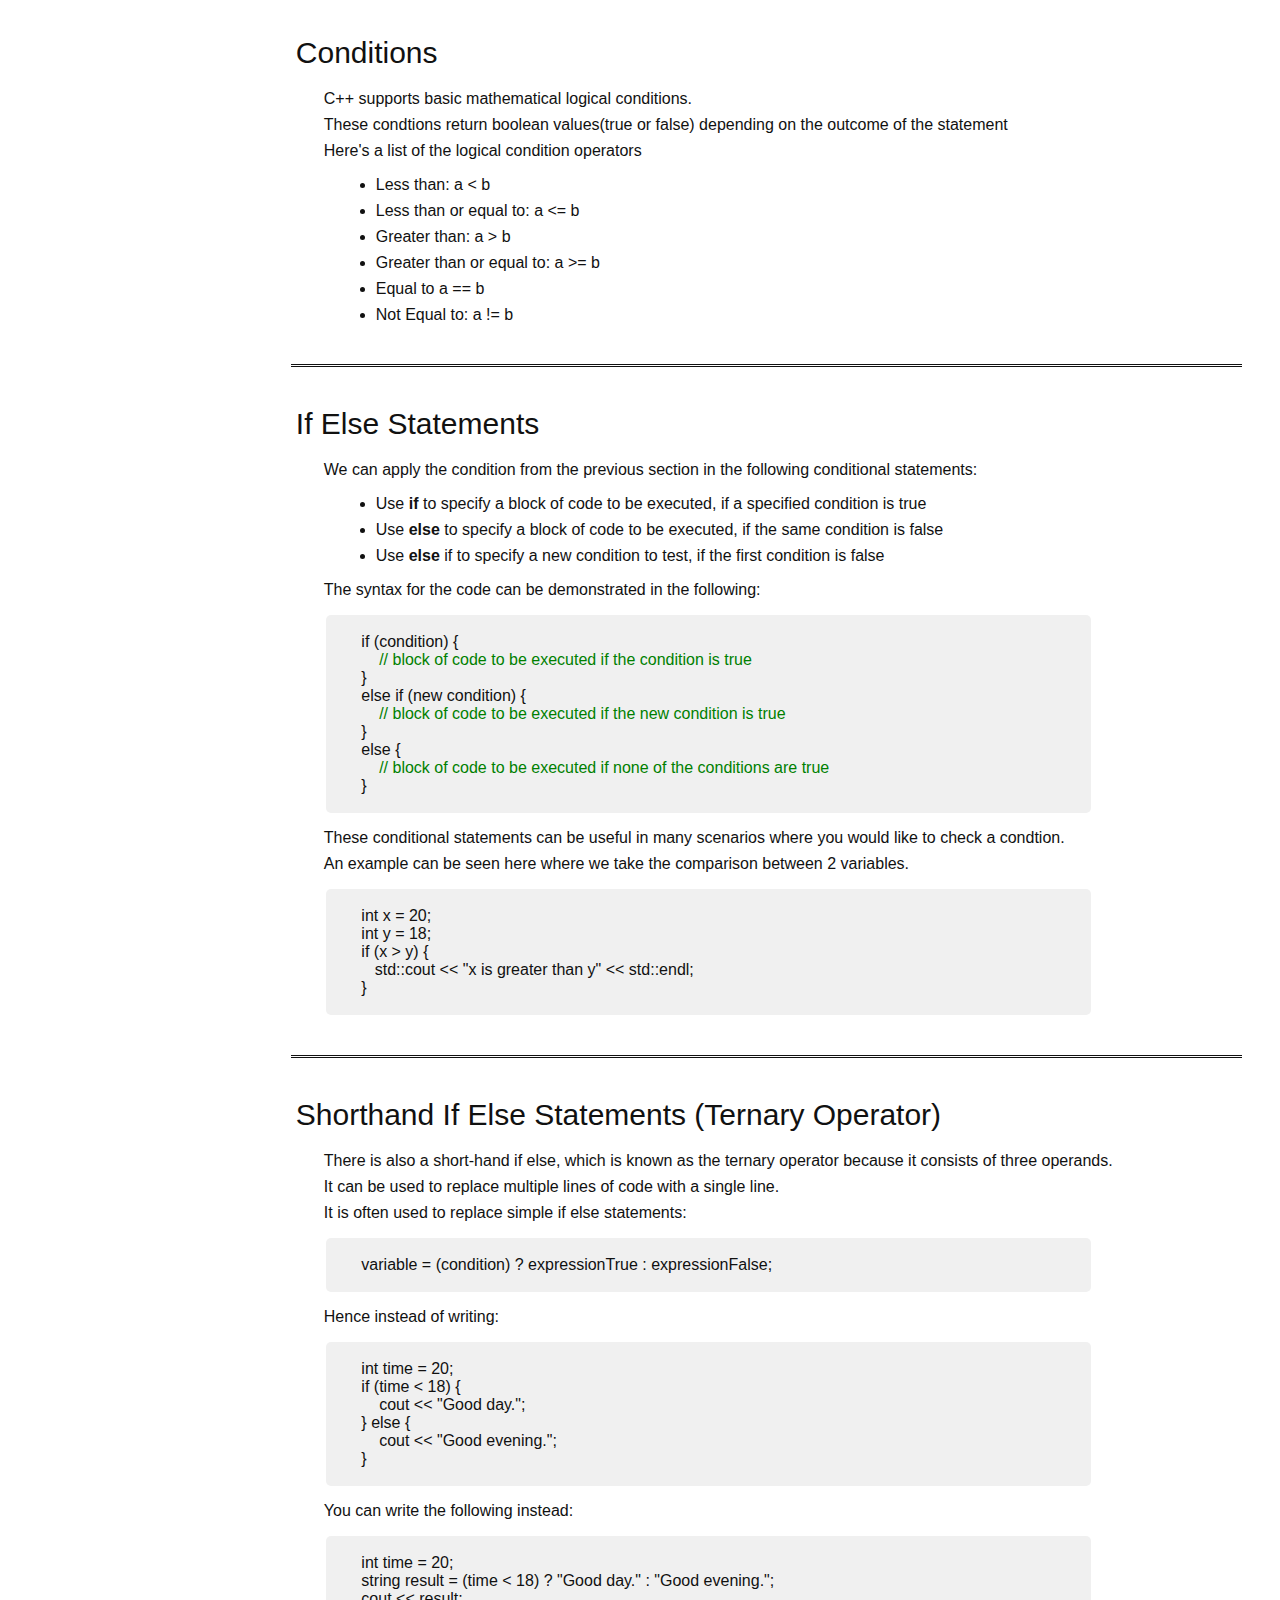
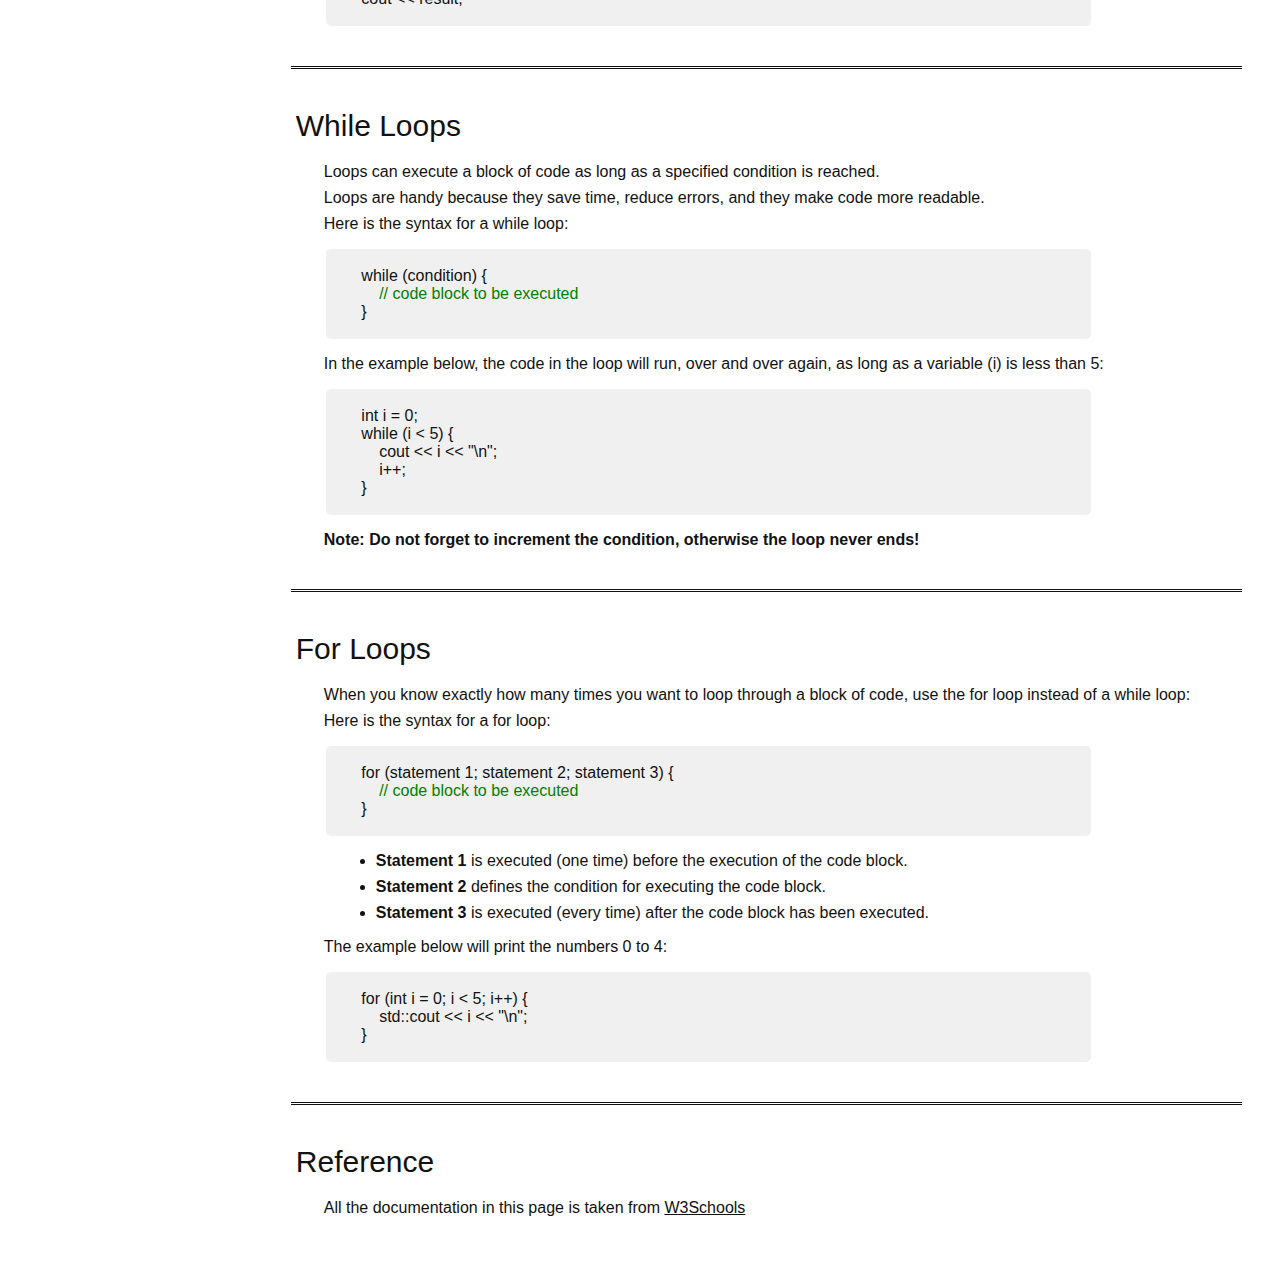
<file: 1-Responsive Web Design/3/4-TechnicalDocumentaton/index.html>
<!DOCTYPE html>
<html lang="en">
<head>
    <meta charset="UTF-8">
    <meta name="viewport" content="width=device-width, initial-scale=1.0">
    <title>Document</title>
    <link href="styles.css" rel="stylesheet">
</head>
<body>
    <nav id="navbar" class="sidenav">
        <header>C++ Documentation</header>
        <ul>
            <li><a class="nav-link" href="#Introduction">Introduction</a></li>
            <li><a class="nav-link" href="#Why_use_C++">Why use C++</a></li>
            <li><a class="nav-link" href="#C++_and_C">C++ and C</a></li>
            <li><a class="nav-link" href="#Hello_World">Hello World</a></li>
            <li><a class="nav-link" href="#Comments">Comments</a></li>
            <li><a class="nav-link" href="#C++_Variables">C++ Variables</a></li>
            <li><a class="nav-link" href="#Variable_Operations">Variable Operations</a></li>
            <li><a class="nav-link" href="#Conditions">Conditions</a></li>
            <li><a class="nav-link" href="#If-Else-Statements">If Else Statements</a></li>
            <li><a class="nav-link" href="#Shorthand-If-Else-Statements">Shorthand If Else Statements</a></li>
            <li><a class="nav-link" href="#While-Loops">While Loops</a></li>
            <li><a class="nav-link" href="#For-Loops">For Loops</a></li>
            <li><a class="nav-link" href="#Reference">Reference</a></li>
        </ul>  
        <p class="nav-p">Michael Chung</p> 
    </nav>
    <main id="main-doc">

        <section class="main-section" id="Introduction">
            <header >Introduction</header>
            <p class="indent">C++ is a cross-platform language that can be used to create high-performance applications.</p>
            <p class="indent">C++ was developed by Bjarne Stroustrup, as an extension to the C language.</p>               
            <p class="indent">C++ gives programmers a high level of control over system resources and memory.</p> 
            <p class="indent">The language was updated 4 major times in 2011, 2014, 2017, and 2020 to C++11, C++14, C++17, C++20.</p>
        </section>

        <div class="br"></div>

        <section class="main-section" id="Why_use_C++">
            <header >Why use C++</header>
            <p class="indent">There are some key reasons as to why you should use C++ as a programming language:</p>
            <ul class="indent-bul">
                <li>C++ is one of the world's most popular programming languages.</li>
                <li>C++ can be found in today's operating systems, Graphical User Interfaces, and embedded systems.</li>
                <li>C++ is an object-oriented programming language which gives a clear structure to programs and allows code to be reused, lowering development costs.</li>
                <li>C++ is portable and can be used to develop applications that can be adapted to multiple platforms.</li>
                <li>C++ is fun and easy to learn!</li>
                <li>As C++ is close to C, C# and Java, it makes it easy for programmers to switch to C++ or vice versa.</li>
            </ul>
        </section>

        <div class="br"></div>

        <section class="main-section" id="C++_and_C" >
            <header >C++ and C</header>
            <p class="indent">The difference between C++ and C is that C++ was developed as an extension of C, and both languages have almost the same syntax.</p>
            <p class="indent">The main difference between C and C++ is that C++ support classes and objects, while C does not.</p>
        </section>

        <div class="br"></div>

        <section class="main-section" id="Hello_World" >
            <header >Hello World</header>
            <p class="indent">To get started, we can make a simple program of "Hello World"</p>
            <pre><code>
        #include "iostream"

        int main() {
            std::cout << "Hello World!";
            return 0;
        }                 
            </code></pre>
        </section>

        <div class="br"></div>

        <section class="main-section" id="Comments" >
            <header >Comments</header>
            <p class="indent">Single-line comments start with two forward slashes (//).</p>
            <p class="indent">Any text between // and the end of the line is ignored by the compiler (will not be executed).</p>
            <p class="indent">Example: This example uses a single-line comment before a line of code:</p>
            <pre><code>
        <label class="green">// This is a comment</label>
        std::cout << "Hello World!";              
            </code></pre>
            <p class="indent">Multi-line comments start with /* and ends with */.</p>
            <p class="indent">Any text between /* and */ will be ignored by the compiler.</p>
            <p class="indent">Example: This example uses a multi-line comment:</p>
            <pre><code>
        <label class="green">/* The code below will print the words Hello World!</label>
        <label class="green">to the screen, and it is amazing */</label>
        std::cout << "Hello World!";          
            </code></pre>
        </section>

        <div class="br"></div>

        <section class="main-section" id="C++_Variables">
            <header  >C++ Variables</header>
            <p class="indent">Variables are containers for storing data values.</p>
            <p class="indent">In C++, there are different types of variables (defined with different keywords), for example:</p>
            <ul class="indent-bul">
                <li>int - stores integers (whole numbers), without decimals, such as 123 or -123</li>
                <li>double - stores floating point numbers, with decimals, such as 19.99 or -19.99</li>
                <li>char - stores single characters, such as 'a' or 'B'. Char values are surrounded by single quotes</li>
                <li>string - stores text, such as "Hello World". String values are surrounded by double quotes</li>
                <li>bool - stores values with two states: true or false</li>
            </ul>
            <p class="indent">To create a variable, specify the type and assign it a value:</p>
            <pre><code>
        type variableName = value;
            </code></pre>
            <p class="indent">Example: Create a variable called myNum of type int and assign it the value 15:</p>
            <pre><code>
        int myNum = 15;
        std::cout << myNum;
            </code></pre>
            <p class="indent">Example: Examples of other Variable types</p>
            <pre><code>
        int myNum = 5;                  <label class="green">// Integer (whole number without decimals)</label>
        double myFloatNum = 5.99;       <label class="green">// Floating point number (with decimals)</label>
        char myLetter = 'D';            <label class="green">// Character</label>
        string myText = "Hello";        <label class="green">// String (text)</label>
        bool myBoolean = true;          <label class="green">// Boolean (true or false)</label>
            </code></pre>
        </section>

        <div class="br"></div>

        <section class="main-section" id="Variable_Operations">
            <header >Variable Operations</header>
            <p class="indent">Operators are used to perform operations on variables and values.</p>
            <p class="indent">Example: In the example below, we use the + operator to add together two values.</p>
            <pre><code>
        int x = 100 + 50;
            </code></pre>
            <p class="indent">Although the + operator is often used to add together two values, like in the example above, it can also be used to add together a variable and a value</p>
            <p class="indent">or a variable and another variable:</p>
            <p class="indent">Example: Adding variables and numbers together.</p>
            <pre><code>
        int sum1 = 100 + 50;        <label class="green">// 150 (100 + 50)</label>
        int sum2 = sum1 + 250;      <label class="green">// 400 (150 + 250)</label>
        int sum3 = sum2 + sum2;     <label class="green">// 800 (400 + 400)</label>
            </code></pre>
            <p class="indent">Heres a list of the different operators:</p>
            <div class="tab">
                <table>
                    <tbody>
                        <tr>
                            <th class="thead box">Operator</th>
                            <th class="thead box">Name</th>
                            <th class="thead box">Description</th>
                            <th class="thead box">Example</th>
                        </tr>
                        <tr class="gray">
                            <td class="box">+</td>
                            <td class="box">Addition</td>
                            <td class="box">Adds two values</td>
                            <td class="box">x + y</td>
                        </tr>
                        <tr>
                            <td class="box">-</td>
                            <td class="box">Subtraction</td>
                            <td class="box">Subtracts one value from another</td>
                            <td class="box">x - y</td>
                        </tr>
                        <tr class="gray">
                            <td class="box">*</td>
                            <td class="box">Multiplication</td>
                            <td class="box">Multiplies two values</td>
                            <td class="box">x * y</td>
                        </tr>
                        <tr>
                            <td class="box">/</td>
                            <td class="box">Division</td>
                            <td class="box">Divides one value by another</td>
                            <td class="box">x / y</td>
                        </tr>
                        <tr class="gray">
                            <td class="box">%</td>
                            <td class="box">Modulus</td>
                            <td class="box">Returns the division remainder</td>
                            <td class="box">x % y</td>
                        </tr>
                        <tr>
                            <td class="box">++</td>
                            <td class="box">Increment</td>
                            <td class="box">Increases the value of a variable by 1</td>
                            <td class="box">x++</td>
                        </tr>
                        <tr class="gray">
                            <td class="box">--</td>
                            <td class="box">Decrement</td>
                            <td class="box">Decreases the value of a variable by 1</td>
                            <td class="box">x--</td>
                        </tr>
                    </tbody>
                </table>
            </div>
        </section>

        <div class="br"></div>

        <section class="main-section" id="Conditions">
            <header>Conditions</header>
            <p class="indent">C++ supports basic mathematical logical conditions.</p>
            <p class="indent">These condtions return boolean values(true or false) depending on the outcome of the statement</p>
            <p class="indent">Here's a list of the logical condition operators</p>
            <ul class="indent-bul">
                <li>Less than: a < b</li>
                <li>Less than or equal to: a <= b</li>
                <li>Greater than: a > b</li>
                <li>Greater than or equal to: a >= b</li>
                <li>Equal to a == b</li>
                <li>Not Equal to: a != b</li>
            </ul>
        </section>        

        <div class="br"></div>

        <section class="main-section" id="If-Else-Statements">
            <header>If Else Statements</header>
            <p class="indent">We can apply the condition from the previous section in the following conditional statements:</p>
            <ul class="indent-bul">
                <li>Use <label class="bold">if</label> to specify a block of code to be executed, if a specified condition is true</li>
                <li>Use <label class="bold">else</label> to specify a block of code to be executed, if the same condition is false</li>
                <li>Use <label class="bold">else</label> if to specify a new condition to test, if the first condition is false</li>
            </ul>
            <p class="indent">The syntax for the code can be demonstrated in the following:</p>
            <pre><code>
        if (condition) {
            <label class="green">// block of code to be executed if the condition is true</label>
        }      
        else if (new condition) {
            <label class="green">// block of code to be executed if the new condition is true</label>
        }  
        else {
            <label class="green">// block of code to be executed if none of the conditions are true</label>
        }       
            </code></pre>
            <p class="indent">These conditional statements can be useful in many scenarios where you would like to check a condtion.</p>
            <p class="indent">An example can be seen here where we take the comparison between 2 variables.</p>
            <pre><code>
        int x = 20;
        int y = 18;
        if (x > y) {
           std::cout << "x is greater than y" << std::endl;
        }     
            </code></pre>
        </section>

        <div class="br"></div>

        <section class="main-section" id="Shorthand-If-Else-Statements">
            <header>Shorthand If Else Statements (Ternary Operator)</header>
            <p class="indent">There is also a short-hand if else, which is known as the ternary operator because it consists of three operands.</p>
            <p class="indent">It can be used to replace multiple lines of code with a single line.</p>
            <p class="indent">It is often used to replace simple if else statements:</p>
            <pre><code>
        variable = (condition) ? expressionTrue : expressionFalse;     
            </code></pre>
            <p class="indent">Hence instead of writing:</p>
            <pre><code>
        int time = 20;
        if (time < 18) {
            cout << "Good day.";
        } else {
            cout << "Good evening.";
        }   
            </code></pre>
            <p class="indent">You can write the following instead:</p>
            <pre><code>
        int time = 20;
        string result = (time < 18) ? "Good day." : "Good evening.";
        cout << result; 
            </code></pre>
        </section>        

        <div class="br"></div>

        <section class="main-section" id="While-Loops">
            <header>While Loops</header>
            <p class="indent">Loops can execute a block of code as long as a specified condition is reached.</p>
            <p class="indent">Loops are handy because they save time, reduce errors, and they make code more readable.</p>
            <p class="indent">Here is the syntax for a while loop:</p>
            <pre><code>
        while (condition) {
            <label class="green">// code block to be executed</label>
        }    
            </code></pre>
            <p class="indent">In the example below, the code in the loop will run, over and over again, as long as a variable (i) is less than 5:</p>
            <pre><code>
        int i = 0;
        while (i < 5) {
            cout << i << "\n";
            i++;
        }
            </code></pre>
        <p class="indent bold">Note: Do not forget to increment the condition, otherwise the loop never ends!</p>
        </section>  

        <div class="br"></div>

        <section class="main-section" id="For-Loops">
            <header>For Loops</header>
            <p class="indent">When you know exactly how many times you want to loop through a block of code, use the for loop instead of a while loop:</p>
            <p class="indent">Here is the syntax for a for loop:</p>
            <pre><code>
        for (statement 1; statement 2; statement 3) {
            <label class="green">// code block to be executed</label>
        }
            </code></pre>
            <ul class="indent-bul">
                <li><label class="bold">Statement 1</label> is executed (one time) before the execution of the code block.</li>
                <li><label class="bold">Statement 2</label> defines the condition for executing the code block.</li>
                <li><label class="bold">Statement 3</label> is executed (every time) after the code block has been executed.</li>
            </ul>
            <p class="indent">The example below will print the numbers 0 to 4:</p>
            <pre><code>
        for (int i = 0; i < 5; i++) {
            std::cout << i << "\n";
        }
            </code></pre>
        </section>  

        <div class="br"></div>

        <section class="main-section" id="Reference">
            <header>Reference</header>
            <p class="indent">All the documentation in this page is taken from <a href="https://www.w3schools.com/cpp/">W3Schools</a></p>
        </section>
    </main>
    
</body>
</html>
</file>
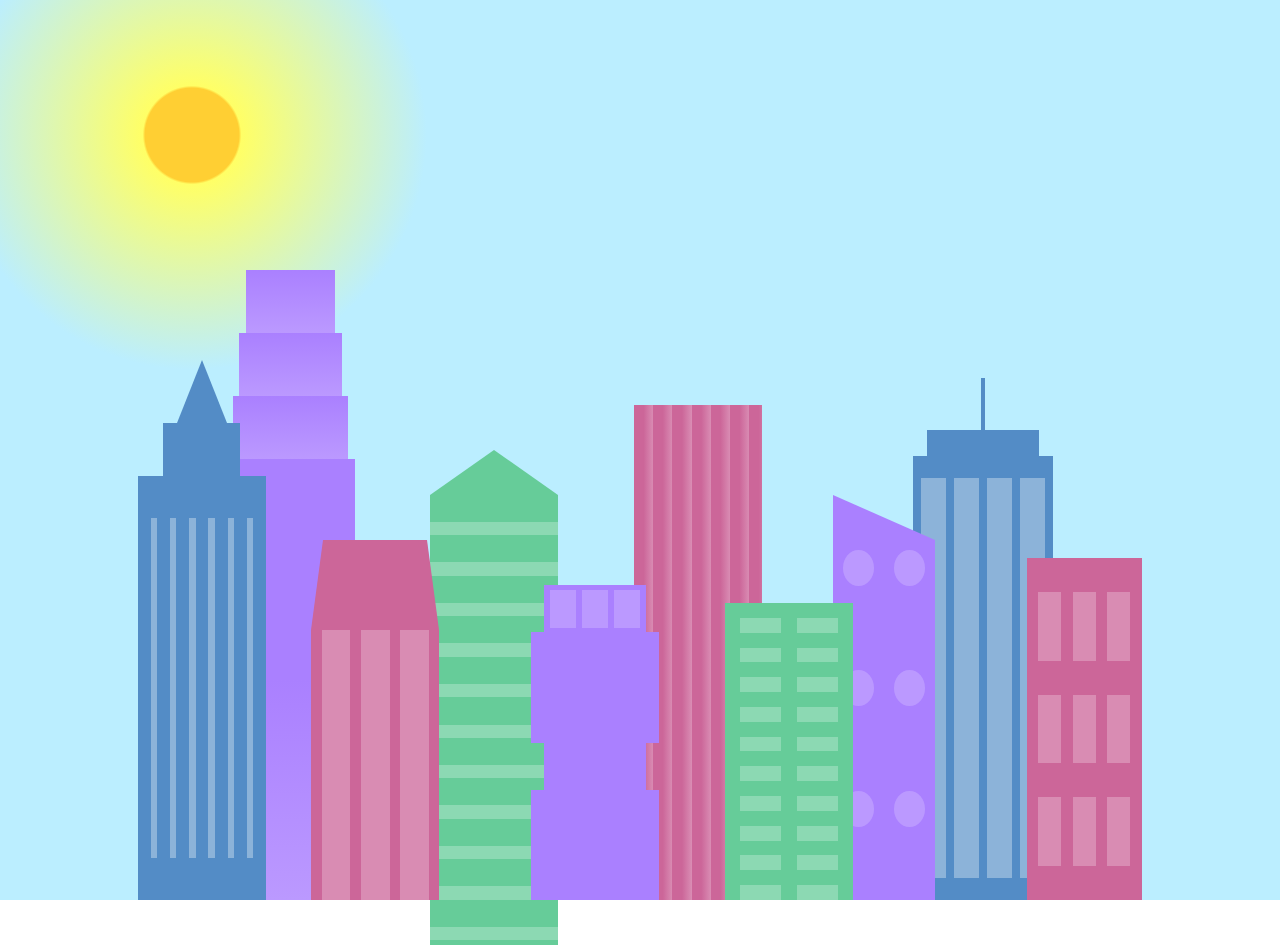
<file: 1-Responsive Web Design/4/1-CSSVariables-Skyline/index.html>
<!DOCTYPE html>
<html lang="en">    
  <head>
    <meta charset="UTF-8">
    <title>City Skyline</title>
    <link href="styles.css" rel="stylesheet" />   
  </head>

  <body>
    <div class="background-buildings sky">
      <div></div>
      <div></div>
      <div class="bb1 building-wrap">
        <div class="bb1a bb1-window"></div>
        <div class="bb1b bb1-window"></div>
        <div class="bb1c bb1-window"></div>
        <div class="bb1d"></div>
      </div>
      <div class="bb2">
        <div class="bb2a"></div>
        <div class="bb2b"></div>
      </div>
      <div class="bb3"></div>
      <div></div>
      <div class="bb4 building-wrap">
        <div class="bb4a"></div>
        <div class="bb4b"></div>
        <div class="bb4c window-wrap">
          <div class="bb4-window"></div>
          <div class="bb4-window"></div>
          <div class="bb4-window"></div>
          <div class="bb4-window"></div>
        </div>
      </div>
      <div></div>
      <div></div>
    </div>

    <div class="foreground-buildings">
      <div></div>
      <div></div>
      <div class="fb1 building-wrap">
        <div class="fb1a"></div>
        <div class="fb1b"></div>
        <div class="fb1c"></div>
      </div>
      <div class="fb2">
        <div class="fb2a"></div>
        <div class="fb2b window-wrap">
          <div class="fb2-window"></div>
          <div class="fb2-window"></div>
          <div class="fb2-window"></div>
        </div>
      </div>
      <div></div>
      <div class="fb3 building-wrap">
        <div class="fb3a window-wrap">
          <div class="fb3-window"></div>
          <div class="fb3-window"></div>
          <div class="fb3-window"></div>
        </div>
        <div class="fb3b"></div>
        <div class="fb3a"></div>
        <div class="fb3b"></div>
      </div>
      <div class="fb4">
        <div class="fb4a"></div>
        <div class="fb4b">
          <div class="fb4-window"></div>
          <div class="fb4-window"></div>
          <div class="fb4-window"></div>
          <div class="fb4-window"></div>
          <div class="fb4-window"></div>
          <div class="fb4-window"></div>
        </div>
      </div>
      <div class="fb5"></div>
      <div class="fb6"></div>
      <div></div>
      <div></div>
    </div>
  </body>
</html>
</file>
<file: 1-Responsive Web Design/1/4-HTMLForms/styles.css>
body {
    width: 100%;
    height: 100vh;
    margin: 0;
    background-color: #1b1b32;
    color: #f5f6f7;
    font-family: Tahoma;
    font-size: 16px;
  }
  
  h1, p {
    margin: 1em auto;
    text-align: center;
  }
  
  form {
    width: 60vw;
    max-width: 500px;
    min-width: 300px;
    margin: 0 auto;
    padding-bottom: 2em;
  }
  
  fieldset {
    border: none;
    padding: 2rem 0;
    border-bottom: 3px solid #3b3b4f;
  }
  
  fieldset:last-of-type {
    border-bottom: none;
  }
  
  label {
    display: block;
    margin: 0.5rem 0;
  }
  
  input,
  textarea,
  select {
    margin: 10px 0 0 0;
    width: 100%;
    min-height: 2em;
  }
  
  input, textarea {
    background-color: #0a0a23;
    border: 1px solid #0a0a23;
    color: #ffffff;
  }
  
  .inline {
    width: unset;
    margin: 0 0.5em 0 0;
    vertical-align: middle;
  }
  
  input[type="submit"] {
    display: block;
    width: 60%;
    margin: 1em auto;
    height: 2em;
    font-size: 1.1rem;
    background-color: #3b3b4f;
    border-color: white;
    min-width: 300px;
  }
  
  input[type="file"] {
    padding: 1px 2px;
  }

  a {
    color: #dfdfe2;
  }
</file>
<file: 1-Responsive Web Design/1/5-SurveryForm/styles.css>
body {
    font-family: Tahoma;
    background-image: url(code-background.jpg);
    color: #ffffff;
    justify-content: center;
    font-size: 20px;
}

header {
    text-align: center;
}

h1 {
    margin-top: 50px;
    margin-bottom: 0px;
}

p {
    margin-bottom: 5px;
}

form {
    background-color: rgb(72, 72, 72);
    width: 60vw;
    max-width: 600px;
    min-width: 300px;
    margin: 30px auto 50px auto; /* top right bottom left*/
    padding: 1rem 2rem;
    border: 5px solid rgb(72, 72, 72);
    border-radius: 10px;
    opacity: 88%;
}

.form-control {
    margin: 2rem 20px;
    text-align: left;
}

form input, 
form select,
form textarea {
  width: 100%;
  min-height: 2em;
  border: 1px solid rgb(255, 255, 255);
  border-radius: 5px;
  font-weight: bold;
  margin-top: 5px;
}

::placeholder {
    color: black;
    opacity: 0.5;
}

input[type="radio"] {
    width: unset;
    margin: 0 0.5em 0 0;
    vertical-align: middle;
}

input[type="checkbox"] {
    width: unset;
    margin: 0 0.5em 0 0;
    vertical-align: middle;
}

input[type="submit"] {
    width: 35%;
    display: block;
    margin: 0 auto 10px auto;
}
</file>
<file: 1-Responsive Web Design/2/1-CSSBoxModel/styles.css>
.canvas {
    width: 500px;
    height: 600px;
    background-color: #4d0f00;
    overflow: hidden;
    filter: blur(2px);
  }
  
  .frame {
    border: 50px solid black;
    width: 500px;
    padding: 50px;
    margin: 20px auto;
  }
  
  .one {
    width: 425px;
    height: 150px;
    background-color: #efb762;
    margin: 20px auto;
    box-shadow: 0 0 3px 3px #efb762;
    border-radius: 9px;
    transform: rotate(-0.6deg);
  }
  
  .two {
    width: 475px;
    height: 200px;
    background-color: #8f0401;
    margin: 0 auto 20px;
    box-shadow: 0 0 3px 3px #8f0401;
    border-radius: 8px 10px;
    transform: rotate(0.4deg);
  }
  
  .one, .two {
    filter: blur(1px);
  }
  
  .three {
    width: 91%;
    height: 28%;
    background-color: #b20403;
    margin: auto;
    filter: blur(2px);
    box-shadow: 0 0 5px 5px #b20403;
    border-radius: 30px 25px 60px 12px;
    transform: rotate(-0.2deg);
  }
</file>
<file: 1-Responsive Web Design/2/3-Typography-NutritionLabel/styles.css>
* {
    box-sizing: border-box;
  }
  
  html {
    font-size: 16px;
  }
  
  body {
    font-family: 'Open Sans', sans-serif;
  }
  
  .label {
    border: 2px solid black;
    width: 270px;
    margin: 20px auto;
    padding: 0 7px;
  }
  
  header h1 {
    text-align: center;
    margin: -4px 0;
    letter-spacing: 0.15px
  }
  
  p {
    margin: 0;
    display: flex;
    justify-content: space-between;
  }
  
  .divider {
    border-bottom: 1px solid #888989;
    margin: 2px 0;
  }
  
  .bold {
    font-weight: 800;
  }
  
  .large {
    height: 10px;
  }
  
  .large, .medium {
    background-color: black;
    border: 0;
  }
  
  .medium {
    height: 5px;
  }
  
  .small-text {
    font-size: 0.85rem;
  }
  
  
  .calories-info {
    display: flex;
    justify-content: space-between;
    align-items: flex-end;
  }
  
  .calories-info h2 {
    margin: 0;
  }
  
  .left-container p {
    margin: -5px -2px;
    font-size: 2em;
    font-weight: 700;
  }
  
  .calories-info span {
    margin: -7px -2px;
    font-size: 2.4em;
    font-weight: 700;
  }
  
  .right {
    justify-content: flex-end;
  }
  
  .indent {
    margin-left: 1em;
  }
  
  .double-indent {
    margin-left: 2em;
  }
  
  .daily-value p:not(.no-divider) {
    border-bottom: 1px solid #888989;
  }
  
  .note {
    font-size: 0.6rem;
    margin: 5px 0;
    padding: 0 8px;
    text-indent: -8px;
  }
</file>
<file: 1-Responsive Web Design/2/5-TributePage/styles.css>
* {
    color: #db7900;
    font-family: Dekko;
    box-sizing: border-box;
    font-size: 20px;
}

@media (prefers-reduced-motion: no-preference) {
    * {
      scroll-behavior: smooth;
    }
}

#bubu3 {
    width: 100px;
    height: auto;
    border-radius: 5px;   
}

#bubu1 {
    width: 100px;
    height: auto;
    border-radius: 5px;
}

#bubu2 {
    width:100px;
    height:auto;
    border-radius: 5px;
}

header {
    background-color: #f3f3f3;
    display: flex;
    justify-content: space-evenly;
    padding: 10px 50px;
    align-items: center;
    position: fixed;
    width: 100%;
    top: 0;
}

.title {
    text-align: center;
}

.title h2 {
    font-size: 18px;
    margin-top: -10px;
}

.title h1 {
    font-size: 40px;
    margin: 0;
    text-transform: uppercase;
    padding: 0;
}

body {
    background-color: #db7900;

    margin: 0;
}

figure {
    width: 80%;
    background-color: #f3f3f3;
    margin: 200px auto 50px auto;
    padding: 50px 50px 50px 50px;
    text-align: center;
    border-radius: 10px;
}

#image {
    width: 80%;
    height: auto;
    margin: 10px auto 0 auto;
    display: block;
    border-radius: 10px;
    max-height: 800px;
    max-width: 100%;
}

figure p {
    font-size: 20px;
    margin: 5px;
}

.tribute-info {
    background-color: #f3f3f3;
    width: 80%;
    margin: 50px auto;
    padding: 30px;
    border-radius: 10px;
    list-style-position: inside;
    text-align: center;
    

}

.info {
    text-align: left;
}

.bold {
    font-weight: 800;
}

.break {
    border-bottom: 2px solid rgb(210, 210, 210);
    width: 90%;
    margin: 0 auto;
}

.pictures {
    display: flex;
    justify-content: center;
    flex-wrap: wrap;
    margin-top: 10px;

}

.pic {
    width: auto;
    min-width: 150px;
    height: 220px;
    border-radius: 5px;    
    margin:5px;  
    object-fit: cover;
}

.dividers {
    margin-bottom: 50px;
}

.rotate {
    transform: rotate(90deg);
    margin-left: 30px;
}

.large {
    font-size: 30px;
    margin-bottom: 0;
}
</file>
<file: 1-Responsive Web Design/3/1-PseudoSelectors/styles.css>
span[class~="sr-only"] {
    border: 0 !important;
    clip: rect(1px, 1px, 1px, 1px) !important;
    clip-path: inset(50%) !important;
    height: 1px !important;
    width: 1px !important;
    position: absolute !important;
    overflow: hidden !important;
    white-space: nowrap !important;
    padding: 0 !important;
    margin: -1px !important;
  }
  
  html {
    box-sizing: border-box;
  }
  
  body {
    font-family: sans-serif;
    color: #0a0a23;
  }
  
  h1 {
    max-width: 37.25rem;
    margin: 0 auto;
    padding: 1.5rem 1.25rem;
  }
  
  h1 .flex {
    display: flex;
    flex-direction: column-reverse;
    gap: 1rem;
  }
  
  h1 .flex span:first-of-type {
    font-size: 0.7em;
  }
  
  h1 .flex span:last-of-type {
    font-size: 1.2em;
  }
  
  section {
    max-width: 40rem;
    margin: 0 auto;
    border: 2px solid #d0d0d5;
  }
  
  #years {
    display: flex;
    justify-content: flex-end;
    position: sticky;
    z-index: 999;
    top: 0;
    background: #0a0a23;
    color: #fff;
    padding: 0.5rem calc(1.25rem + 2px) 0.5rem 0;
    margin: 0 -2px;
  }
  
  #years span[class] {
    font-weight: bold;
    width: 4.5rem;
    text-align: right;
  }
  
  .table-wrap {
    padding: 0 0.75rem 1.5rem 0.75rem;
  }
  
  table {
    border-collapse: collapse;
    border: 0;
    width: 100%;
    position: relative;
    margin-top: 3rem;
  }
  
  table caption {
    color: #356eaf;
    font-size: 1.3em;
    font-weight: normal;
    position: absolute;
    top: -2.25rem;
    left: 0.5rem;
  }
  
  tbody td {
    width: 100vw;
    min-width: 4rem;
    max-width: 4rem;
  }
  
  tbody th {
    width: calc(100% - 12rem);
  }
  
  tr[class="total"] {
    border-bottom: 4px double #0a0a23;
    font-weight: bold;
  }
  
  tr[class="total"] th {
    text-align: left;
    padding: 0.5rem 0 0.25rem 0.5rem;
  }
  
  tr.total td {
    text-align: right;
    padding: 0 0.25rem;
  }
  
  tr.total td:nth-of-type(3) {
    padding-right: 0.5rem;
  }
  
  tr.total:hover {
    background-color: #99c9ff;
  }
  
  td.current {
    font-style: italic;
  }
  
  tr.data {
    background-image: linear-gradient(to bottom, #dfdfe2 1.845rem, white 1.845rem);
  }
  
  tr.data th {
    text-align: left;
    padding-top: 0.3rem;
    padding-left: 0.5rem;
  }
  
  tr.data th .description {
    display: block;
    font-weight: normal;
    font-style: italic;
    padding: 1rem 0 0.75rem;
    margin-right: -13.5rem;
  }
  
  tr.data td {
    vertical-align: top;
    padding: 0.3rem 0.25rem 0;
    text-align: right;
  }
  
  tr.data td:last-of-type{
    padding-right: 0.5rem;
  }
</file>
<file: 1-Responsive Web Design/3/4-TechnicalDocumentaton/styles.css>
html {
    box-sizing: border-box;
}

@media (prefers-reduced-motion: no-preference) {
    * {
      scroll-behavior: smooth;
    }
}

* {
    color: #111;
    font-family: Arial;
    scroll-margin-top: 45px;
}

.sidenav {
    height: 100%;
    width: 20%;
    position: fixed;
    top: 0;
    left: 0;
    border-right: 3px double #111;
}

.sidenav header {
    text-align: center;
    display: block;
    padding: 20px 0 0 0;
}

.sidenav ul li {
    border-top: 3px double #111;
}

.sidenav a {
    text-decoration: none;
    display: block;
    padding: 15px 0 15px 30px;
}

.sidenav ul {
    list-style: none;
    padding: 0;
}

.sidenav .nav-p {
    position: absolute;
    bottom: 0;
    border-top: 3px double #111;
    width: calc(100% - 30px);
    margin: 0;
    padding: 15px 0 15px 30px;
    font-weight: 700;
}

#main-doc {
    width: calc(80% -20px);
    margin-left: 20%;
    padding: 20px;
}

header {
    font-size: 30px;
    font-weight: 500;
}

.main-section:first-of-type{
    margin-top: 5px;
}

.main-section {
    margin: 40px 0 40px 15px;
}

.main-section ul li {
    margin-top: 8px;
}

.indent {
    text-indent: 20px;
}

.indent-bul {
    margin-left: 40px;
}

pre {
    background-color: rgb(240, 240, 240);
    width: 80%;
    border-radius: 5px;
    margin-left: 30px;
}

.main-section p:first-of-type {
    margin-top: 20px;
}

p {
    margin: 8px;
}

.green {
    color: green
}

div.br {
    width: 98%;
    height: 0;
    display:block;
    margin: 0 auto;
    border-bottom: 3px double #111;
}

table {
    border: 1px solid lightgray;
    border-collapse: collapse;
    border: 0;
    margin: 0;
    width: 100%;
}

tr.gray {
    background-color: lightgray;
}

.box {
    padding: 10px;
    text-align: center;
}

div.tab {
    margin: 20px 0 0 40px;
    border: 1px solid lightgray;
    padding: 0;
    width: 50%;
}

.bold {
    font-weight: 700;
}
</file>
<file: 1-Responsive Web Design/4/1-CSSVariables-Skyline/styles.css>
:root {
    --building-color1: #aa80ff;
    --building-color2: #66cc99;
    --building-color3: #cc6699;
    --building-color4: #538cc6;
    --window-color1: #bb99ff;
    --window-color2: #8cd9b3;
    --window-color3: #d98cb3;
    --window-color4: #8cb3d9;
  }
  
  * {
    box-sizing: border-box;
  }
  
  body {
    height: 100vh;
    margin: 0;
    overflow: hidden;
  }
  
  .background-buildings, .foreground-buildings {
    width: 100%;
    height: 100%;
    display: flex;
    align-items: flex-end;
    justify-content: space-evenly;
    position: absolute;
    top: 0;
  }
  
  .building-wrap {
    display: flex;
    flex-direction: column;
    align-items: center;
  }
  
  .window-wrap {
    display: flex;
    align-items: center;
    justify-content: space-evenly;
  }
  
  .sky {
    background: radial-gradient(
        closest-corner circle at 15% 15%,
        #ffcf33,
        #ffcf33 20%,
        #ffff66 21%,
        #bbeeff 100%
      );
  }
  
  /* BACKGROUND BUILDINGS - "bb" stands for "background building" */
  .bb1 {
    width: 10%;
    height: 70%;
  }
  
  .bb1a {
    width: 70%;
  }
    
  .bb1b {
    width: 80%;
  }
    
  .bb1c {
    width: 90%;
  }
  
  .bb1d {
    width: 100%;
    height: 70%;
    background: linear-gradient(
        var(--building-color1) 50%,
        var(--window-color1)
      );
  }
  
  .bb1-window {
    height: 10%;
    background: linear-gradient(
        var(--building-color1),
        var(--window-color1)
      );
  }
  
  .bb2 {
    width: 10%;
    height: 50%;
  }
  
  .bb2a {
    border-bottom: 5vh solid var(--building-color2);
    border-left: 5vw solid transparent;
    border-right: 5vw solid transparent;
  }
  
  .bb2b {
    width: 100%;
    height: 100%;
    background: repeating-linear-gradient(
        var(--building-color2),
        var(--building-color2) 6%,
        var(--window-color2) 6%,
        var(--window-color2) 9%
      );
  }
  
  .bb3 {
    width: 10%;
    height: 55%;
    background: repeating-linear-gradient(
        90deg,
        var(--building-color3),
        var(--building-color3),
        var(--window-color3) 15%
      );
  }
  
  .bb4 {
    width: 11%;
    height: 58%;
  }
  
  .bb4a {
    width: 3%;
    height: 10%;
    background-color: var(--building-color4);
  }
  
  .bb4b {
    width: 80%;
    height: 5%;
    background-color: var(--building-color4);
  }
    
  .bb4c {
    width: 100%;
    height: 85%;
    background-color: var(--building-color4);
  }
  
  .bb4-window {
    width: 18%;
    height: 90%;
    background-color: var(--window-color4);
  }
  
  /* FOREGROUND BUILDINGS - "fb" stands for "foreground building" */
  .fb1 {
    width: 10%;
    height: 60%;
  }
  
  .fb1a {
    border-bottom: 7vh solid var(--building-color4);
    border-left: 2vw solid transparent;
    border-right: 2vw solid transparent;
  }
  
  .fb1b {
    width: 60%;
    height: 10%;
    background-color: var(--building-color4);
  }
    
  .fb1c {
    width: 100%;
    height: 80%;
    background: repeating-linear-gradient(
        90deg,
        var(--building-color4),
        var(--building-color4) 10%,
        transparent 10%,
        transparent 15%
      ),
      repeating-linear-gradient(
        var(--building-color4),
        var(--building-color4) 10%,
        var(--window-color4) 10%,
        var(--window-color4) 90%
      );
  }
  
  .fb2 {
    width: 10%;
    height: 40%;
  }
  
  .fb2a {
    width: 100%;
    border-bottom: 10vh solid var(--building-color3);
    border-left: 1vw solid transparent;
    border-right: 1vw solid transparent;
  }
  
  .fb2b {
    width: 100%;
    height: 75%;
    background-color: var(--building-color3);
  }
  
  .fb2-window {
    width: 22%;
    height: 100%;
    background-color: var(--window-color3);
  }
  
  .fb3 {
    width: 10%;
    height: 35%;
  }
    
  .fb3a {
    width: 80%;
    height: 15%;
    background-color: var(--building-color1);
  }
    
  .fb3b {
    width: 100%;
    height: 35%;
    background-color: var(--building-color1);
  }
  
  .fb3-window {
    width: 25%;
    height: 80%;
    background-color: var(--window-color1);
  }
  
  .fb4 {
    width: 8%;
    height: 45%;
    position: relative;
    left: 10%;
  }
  
  .fb4a {
    border-top: 5vh solid transparent;
    border-left: 8vw solid var(--building-color1);
  }
  
  .fb4b {
    width: 100%;
    height: 89%;
    background-color: var(--building-color1);
    display: flex;
    flex-wrap: wrap;
  }
  
  .fb4-window {
    width: 30%;
    height: 10%;
    border-radius: 50%;
    background-color: var(--window-color1);
    margin: 10%;
  }
  
  .fb5 {
    width: 10%;
    height: 33%;
    position: relative;
    right: 10%;
    background: repeating-linear-gradient(
        var(--building-color2),
        var(--building-color2) 5%,
        transparent 5%,
        transparent 10%
      ),
      repeating-linear-gradient(
        90deg,
        var(--building-color2),
        var(--building-color2) 12%,
        var(--window-color2) 12%,
        var(--window-color2) 44%
      );
  }
  
  .fb6 {
    width: 9%;
    height: 38%;
    background: repeating-linear-gradient(
        90deg,
        var(--building-color3),
        var(--building-color3) 10%,
        transparent 10%,
        transparent 30%
      ),
      repeating-linear-gradient(
        var(--building-color3),
        var(--building-color3) 10%,
        var(--window-color3) 10%,
        var(--window-color3) 30%
      );
  }
  
  @media (max-width: 1000px) {
    :root {
      --building-color1: #000;
      --building-color2: #000;
      --building-color3: #000;
      --building-color4: #000;
      --window-color1: #777;
      --window-color2: #777;
      --window-color3: #777;
      --window-color4: #777;
    }
    .sky {
      background: radial-gradient(
          closest-corner circle at 15% 15%,
          #ccc,
          #ccc 20%,
          #445 21%,
          #223 100%
        );
    }
  }
</file>
